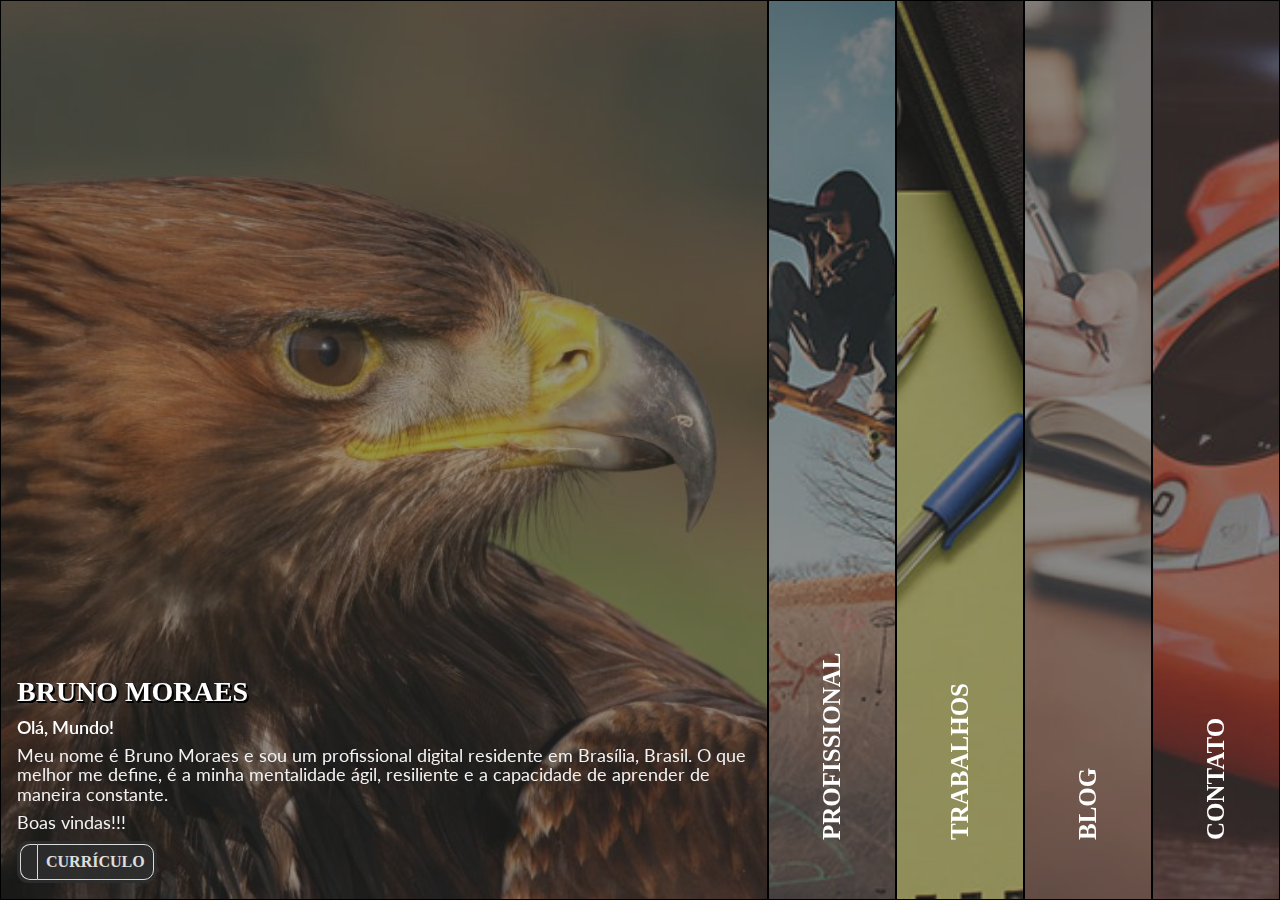
<file: public/index.html>
<!DOCTYPE html>

<html lang="pt-br">

<head>
  <meta charset="UTF-8">
  <meta name="viewport" content="width=device-width, initial-scale=1">
  
  <title>BRUNO MORAES - Portfólio</title>
  <link rel="shortcut icon" href="imagens/favicon.ico" type="image/x-icon" />
  <link rel="stylesheet" href="https://cdnjs.cloudflare.com/ajax/libs/font-awesome/6.1.1/css/all.min.css" integrity="sha512-KfkfwYDsLkIlwQp6LFnl8zNdLGxu9YAA1QvwINks4PhcElQSvqcyVLLD9aMhXd13uQjoXtEKNosOWaZqXgel0g==" crossorigin="anonymous" referrerpolicy="no-referrer" />
  <link rel="stylesheet" href="index.css">
</head>

<body>
  <!-- CARREGANDO ... -->
  <!-- Cria uma animação de carregamento na página web que é exibida enquanto o conteúdo da página é carregado -->
  <div id="precarregamento" class="precarregamento">
    <p><span id="loading-text">Carregando idéias&nbsp;</span><span id="dots"></span></p>

      <div id="carregando" class="carregando"></div>
  </div> 
  <main id="principal" class="principal">

    <!-- Não visualizável -->
    <div class="esconder">
    <input id="sobre" class="" type="radio" name="sec" value="">
    <input id="habilidades" class="" type="radio" name="sec" value="">
    <input id="trabalhos" class="" type="radio" name="sec" value="">
    <input id="Blog" class="" type="radio" name="sec" value="">
    <input id="contato" class="" type="radio" name="sec" value="">
    </div>
    <!-- Não visualizável -->
<!----------------------------------------------------------------------->
    <!-- SEÇÃO SOBRE -->
    <label class="lbl-sc sec-ativa" for="sobre">
      <section class="secao">
        <header class="cabecalho tit-ativo">
<h1 class="ttl-a">Bruno Moraes</h1>
<h2 class="ttl-b">Sobre</h2>
        </header>
        <div class="corpo apresentacao">
<h3>Olá, Mundo!</h3>
<p>Meu nome é Bruno Moraes e sou um profissional digital residente em Brasília, Brasil. O que melhor me define, é a minha mentalidade ágil, resiliente e a capacidade de aprender de maneira constante.</p>

<p>Boas vindas!!!</p>

        </div>
        <footer class="rodape botao">
<a href="download/curriculo bruno.pdf" download="Currículo Bruno Moraes">
       <i class="fa-solid fa-image-portrait"></i>
     <span>Currículo</span>
</a>
        </footer>
      </section>
    </label>
<!----------------------------------------------------------------------->
    <!-- SEÇÃO HABILIDADES -->
    <label class="lbl-sc" for="habilidades">
      <section class="secao">
        <header class="cabecalho">
<h2 class="ttl-a">Profissional Digital</h2>
<h2 class="ttl-b">Profissional</h2>
        </header>
        <div class="corpo heading">
<p>Eu Crio, Desenvolvo, Programo e Mantenho os Serviços relacionados à Tecnologia e Designer Digital.</p>
<h3 class="cd-headline clip is-full-width">
  <span>Eu sou</span>
  <span class="cd-words-wrapper">
    <b class="is-visible">Web Designer</b>
    <b>Ui/Ux Designer</b>
    <b>Desenvolvedor Full Stack</b>
    <b>Designer Digital</b>
    <b>Designer Criativo</b>
    <b>Programador</b>
    <b>Ilustrador</b>
    <b>Fotógrafo</b>
  </span>
</h3>
        </div>
        <footer class="rodape botao">
<a href="#">
  <i class="fa-solid fa-book-open"></i>
  
    <span>Visitar</span>
        </a>
        </footer>
      </section>
    </label>
<!----------------------------------------------------------------------->
    <!-- SEÇÃO TRABALHOS -->
    <label class="lbl-sc" for="trabalhos">
      <section class="secao">
        <header class="cabecalho">
<h2 class="ttl-a">Trabalhos</h2>
<h2 class="ttl-b">Trabalhos</h2>
        </header>
        <div class="corpo">
<p>Este espaço tem como foco principal, registrar a minha aprendizagem, ao mesmo tempo de ser uma fonte de inspiração para aqueles que tem paixão pela criatividade.</p>
        </div>
        <footer class="rodape botao">
<a href="#">
  <i class="fa-solid fa-rocket"></i>
  <span>Visitar</span>
        </a>
        </footer>
      </section>
    </label>
<!----------------------------------------------------------------------->
    <!-- SEÇÃO BLOG -->
    <label class="lbl-sc" for="Blog">
      <section class="secao">
        <header class="cabecalho">
<h2 class="ttl-a ttl-blog">Falando Sobre ...</h2>
<h2 class="ttl-b">Blog</h2>
        </header>
        <div class="corpo">
<p>Um Blog é uma ótima ferramenta de comunicação, nesse sentido, a fim de proporcionar uma maior interatividade, 
  com troca de informações e ideias, eu criei e mantenho o Blog <strong>Falando Sobre ...</strong>. Nele, entre outros, 
  eu falo sobre os temas Inovação, Criatividade, Contemporaneidade, História e Cultura.</p>

        </div>
        <footer class="rodape botao">
<a href="https://bm-blog.web.app/" target="_blank">
  
  <i class="fa-solid fa-newspaper"></i>
  <!--<i class="fa-solid fa-comment-dots"></i>
  <i class="fa-solid fa-feather-pointed"></i>-->
  <span>Visitar</span>
        </a>
        </footer>
      </section>
    </label>
<!----------------------------------------------------------------------->
    <!-- SEÇÃO CONTATO -->
    <label class="lbl-sc" for="contato">
      <section class="secao">
        <header class="cabecalho">
<h2 class="ttl-a">Contato</h2>
<h2 class="ttl-b">Contato</h2></header>
        <div class="corpo">
          <p>Se você tiver alguma dúvida ou apenas quiser dizer olá, sinta-se à vontade para entrar em contato comigo. Abaixo estão algumas das minhas páginas sociais:</p>
<form action="https://formsquash.io/f/i8pNRGfupfdICXwnIoRl" method="POST">
  <fieldset class="conjuntoDeCampos">
    <!--<legend class="legendaForm">Contate-me</legend>-->
    
    <div class="linhaForm">
      <div class="colunaForm-a">
        <label for="nomeContato" class="labelContato">
          Nome:
        </label>
      </div>
      <div class="colunaForm-b">
        <input 
        id="nomeContato" 
        type="text" 
        name="Nome"
        class="nomeContato">
      </div>
    </div>
    
    <div class="linhaForm">
      <div class="colunaForm-a">
        <label for="emailContato" class="labelContato">
          E-mail:
        </label>
      </div>
      <div class="colunaForm-b">
        <input 
        id="emailContato" 
        type="email" 
        name="E-mail"
        class="emailContato">
      </div>
    </div>
    
    <div class="linhaForm">
      <div class="colunaForm-a">
        <label for="assuntoContato" class="labelContato">
          Assunto:
        </label>
      </div>
      <div class="colunaForm-b">
        <select 
        id="assuntoContato" 
        name="Assunto"
        class="assuntoContato"
        >
<option value="Comentário" selected>
  Comentário
</option>
<option value="Parceria">Parceria</option>
<option value="Dúvida">Dúvida</option>
<option value="Sugestão">Sugestão</option>
<option value="Crítica">Crítica</option>
<option value="Outro">Outro</option>
        </select>
      </div>
    </div>
    
    <div class="linhaForm">
      <div class="colunaForm-a">
        <label for="mensagemContato" class="labelContato">
          Mensagem:
        </label>
      </div>
      <div class="colunaForm-b">
        <textarea 
        id="mensagemContato" 
        name="Mensagem"
        class="mensagemContato" 
        rows="2"
        ></textarea>
      </div>
    </div>
    <div class="linhaFor ultimaLinhaForm">
      <div class="colunaForm-c">
        <div>
          <!-- Não visualizável -->
 <!-- adicione esse campo para incluir proteções adicionais contra spam -->
 <input type="hidden" name="_gotcha">
          <!-- botao submiter-->
          <div class="esconder">
<input id="submeteForm" type="submit" value="Submit">
          </div>
          <!-- Não visualizável-->
<div class="botao">
<label for="submeteForm" class="a-sbmt">
<i class="fa-solid fa-envelope"></i>
<span>Enviar</span>
</label>
</div>
        </div>
      </div>
    </div>
   
  </fieldset>
</form>
        </div>
        <footer class="rodape midiaSocial">
<div class="caixaRodapeContato">
  <div class="caixaLinkSociais">   
  <a href="#" class="fa-brands fa-linkedin-in"></a>
  <a href="#" class="fa-brands fa-github"></a>
  <a href="#" class="fa-brands fa-tiktok"></a>
  <a href="#" class="fa-brands fa-youtube"></a>
  <a href="#" class="fa-brands fa-dribbble"></a>
  <a href="#" class="fa-brands fa-twitter"></a>
  <a href="#" class="fa-brands fa-behance"></a>
  <a href="#" class="fa-brands fa-pinterest-p"></a>
  </div>

  <div>
  <p>Copyrightb&copy 2019~2023 Bruno Moraes.</p>
  <p>Todos os direitos reservados.</p>
  </div>
</div>    
        </footer>
      </section>
    </label>
    <!---->
  </main>
      
      <!---------------------------->
      <!-- SCRIPTS JS             -->
      <!---------------------------->
      <script src="https://cdnjs.cloudflare.com/ajax/libs/jquery/3.6.0/jquery.js" integrity="sha512-n/4gHW3atM3QqRcbCn6ewmpxcLAHGaDjpEBu4xZd47N0W2oQ+6q7oc3PXstrJYXcbNU1OHdQ1T7pAP+gi5Yu8g==" crossorigin="anonymous" referrerpolicy="no-referrer"></script>

  
      <!-- ----- -->
      <script src="js/sanfona.js"></script>
      <script src="js/headline.js"></script>
      <script src="js/precarregamento.js"></script>

      <!-- ----- -->

      <script>
        
      </script>
      
</body>

</html>
</file>
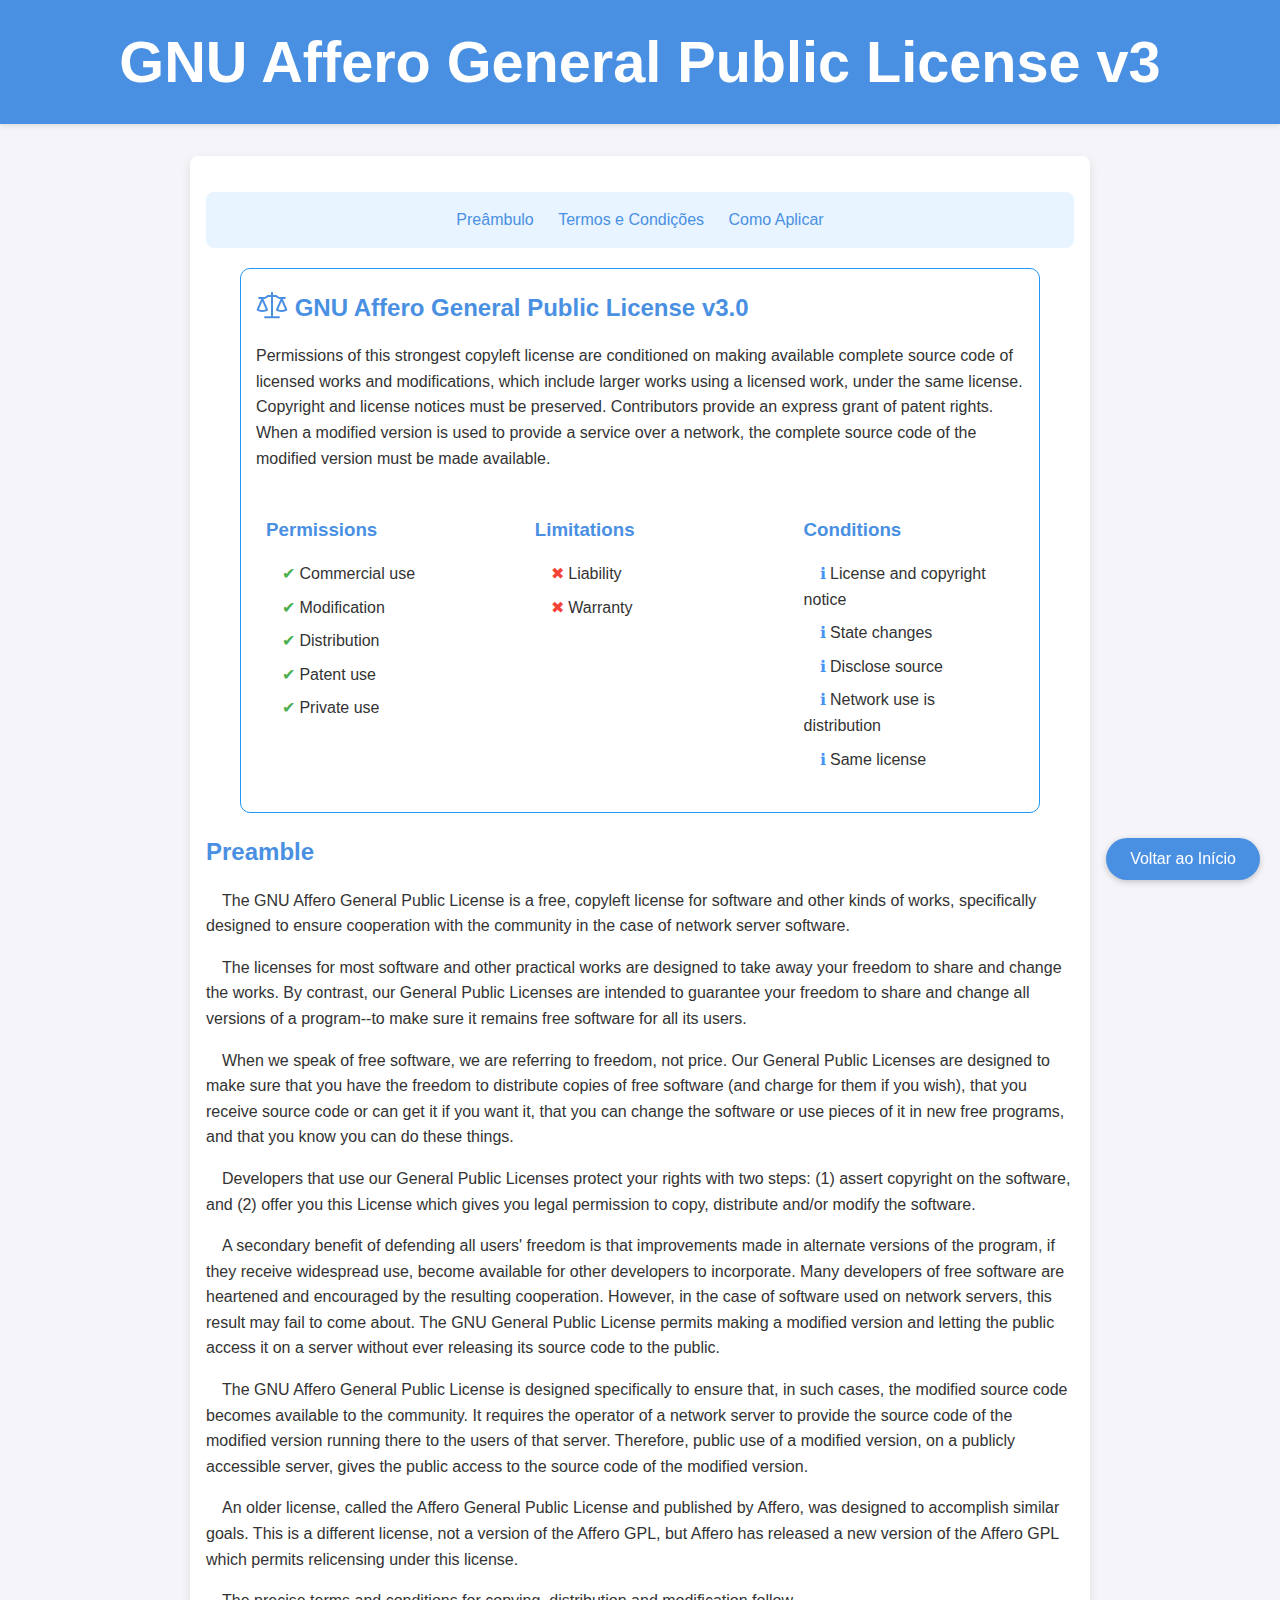
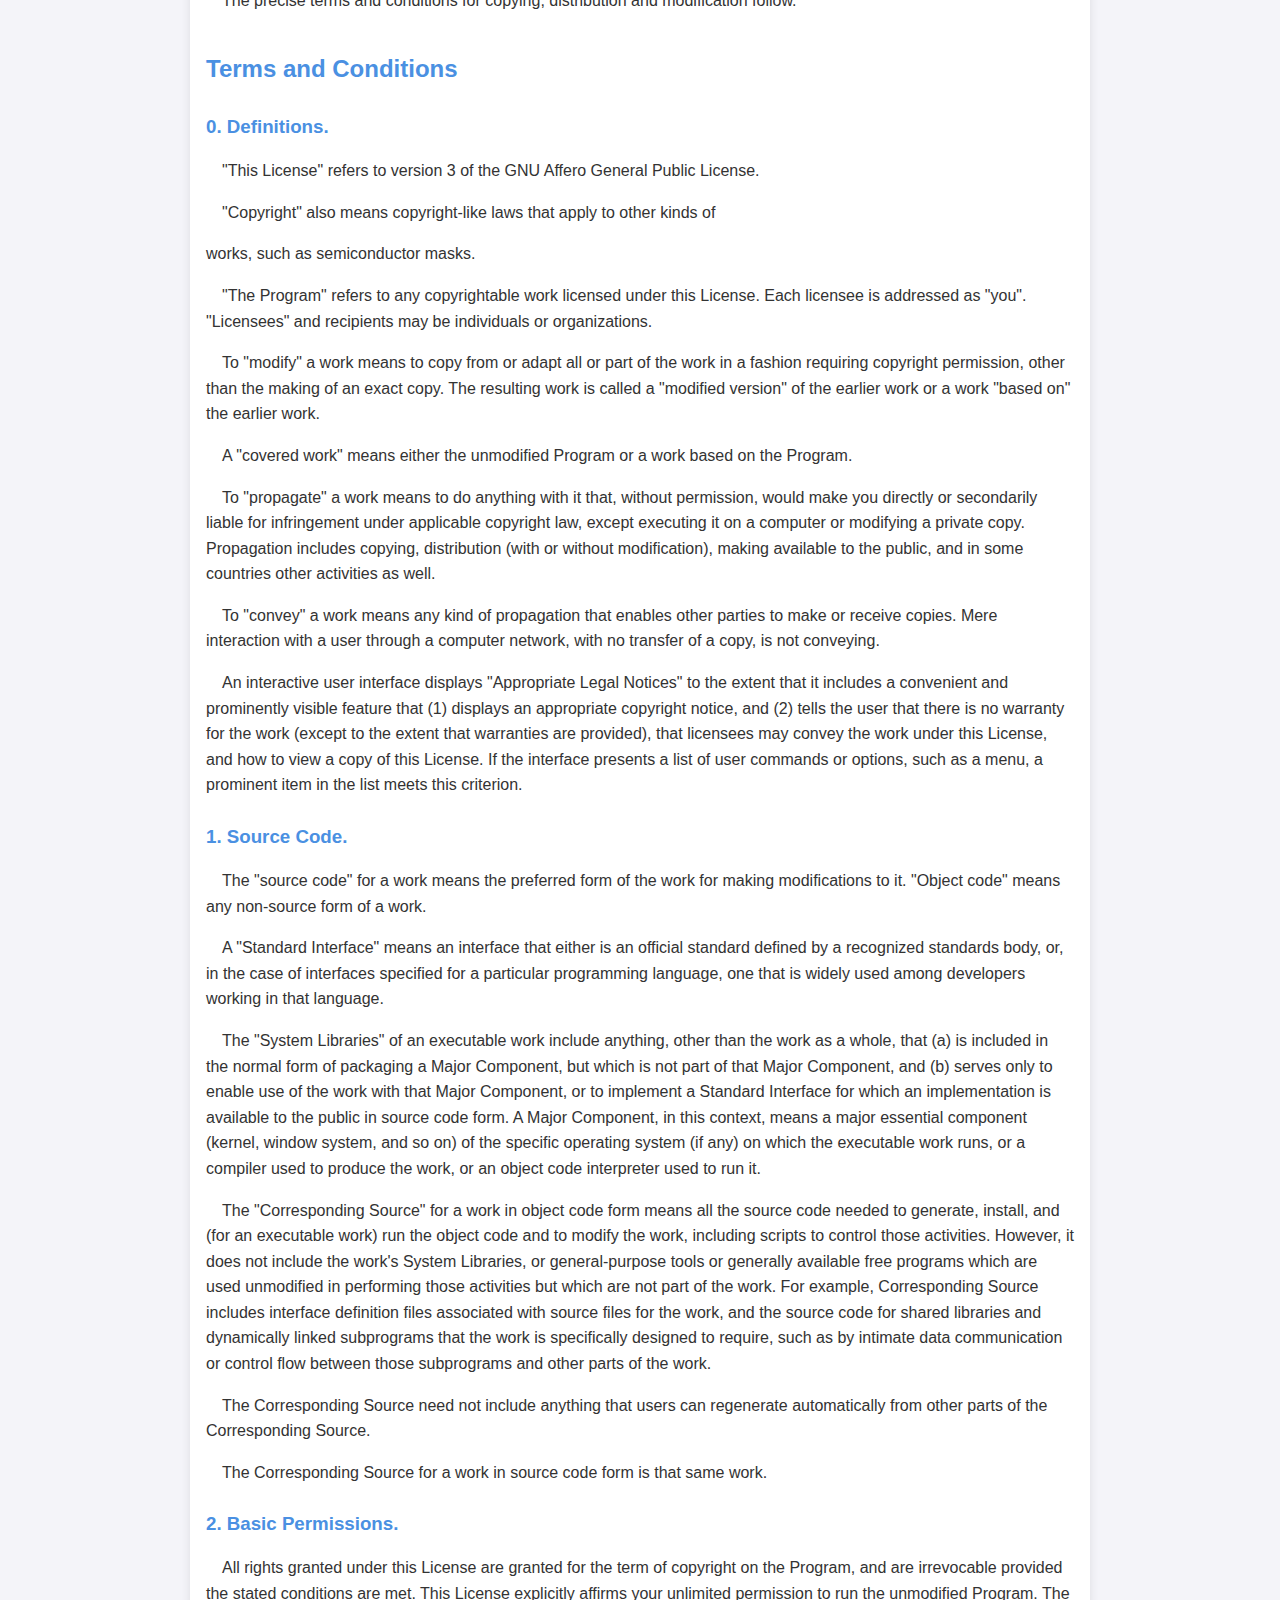
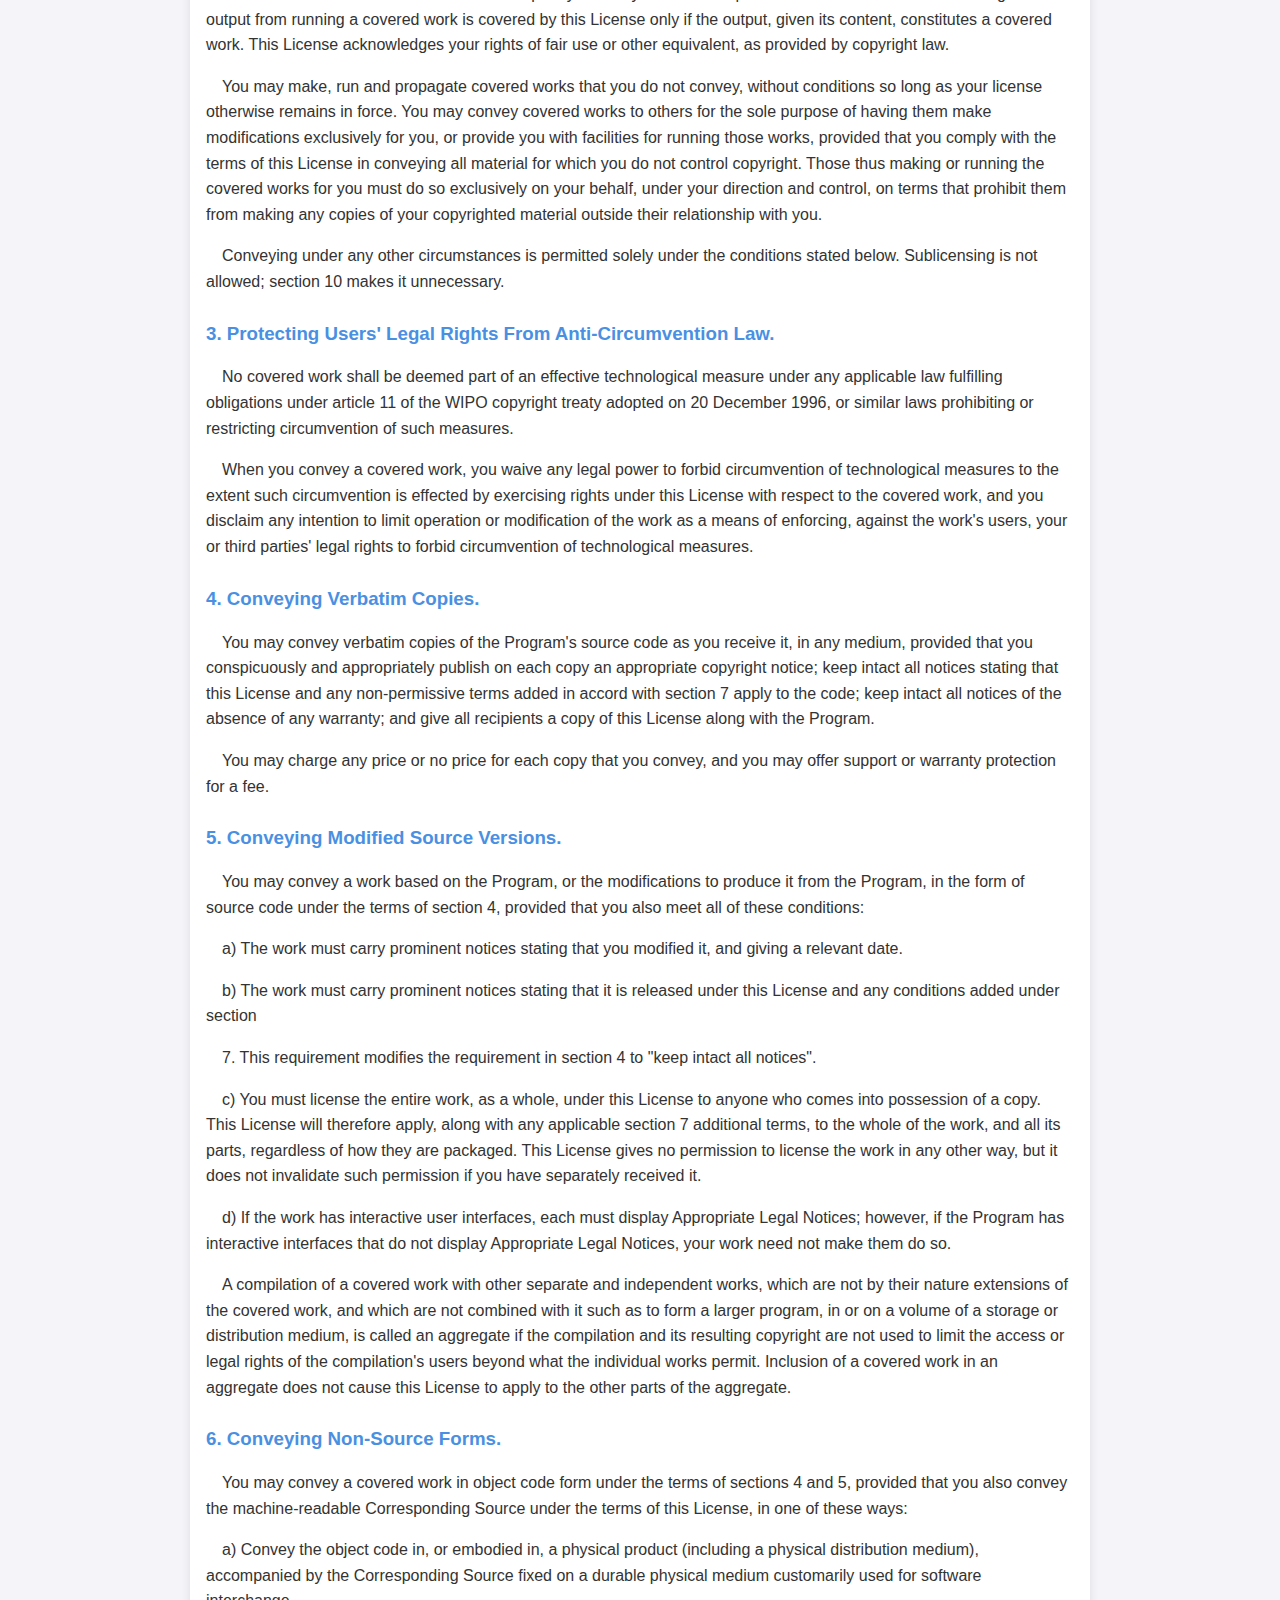
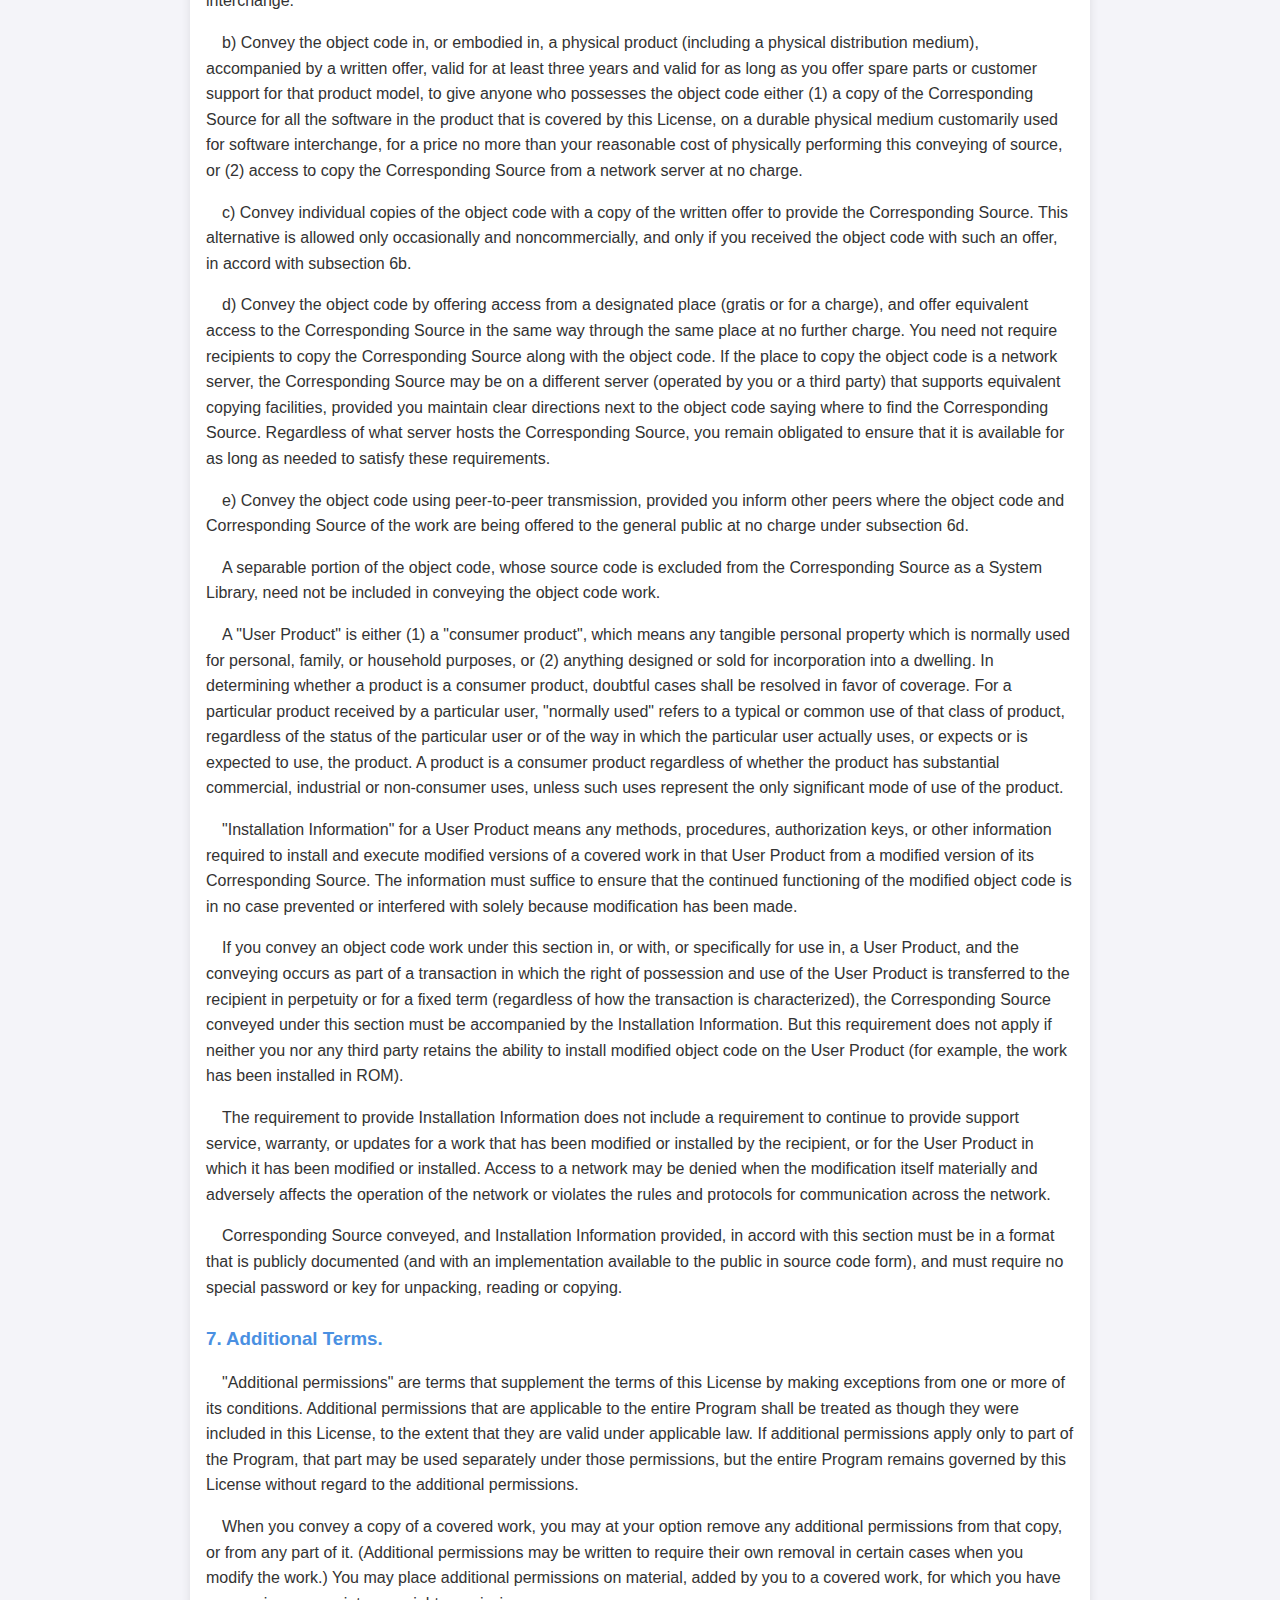
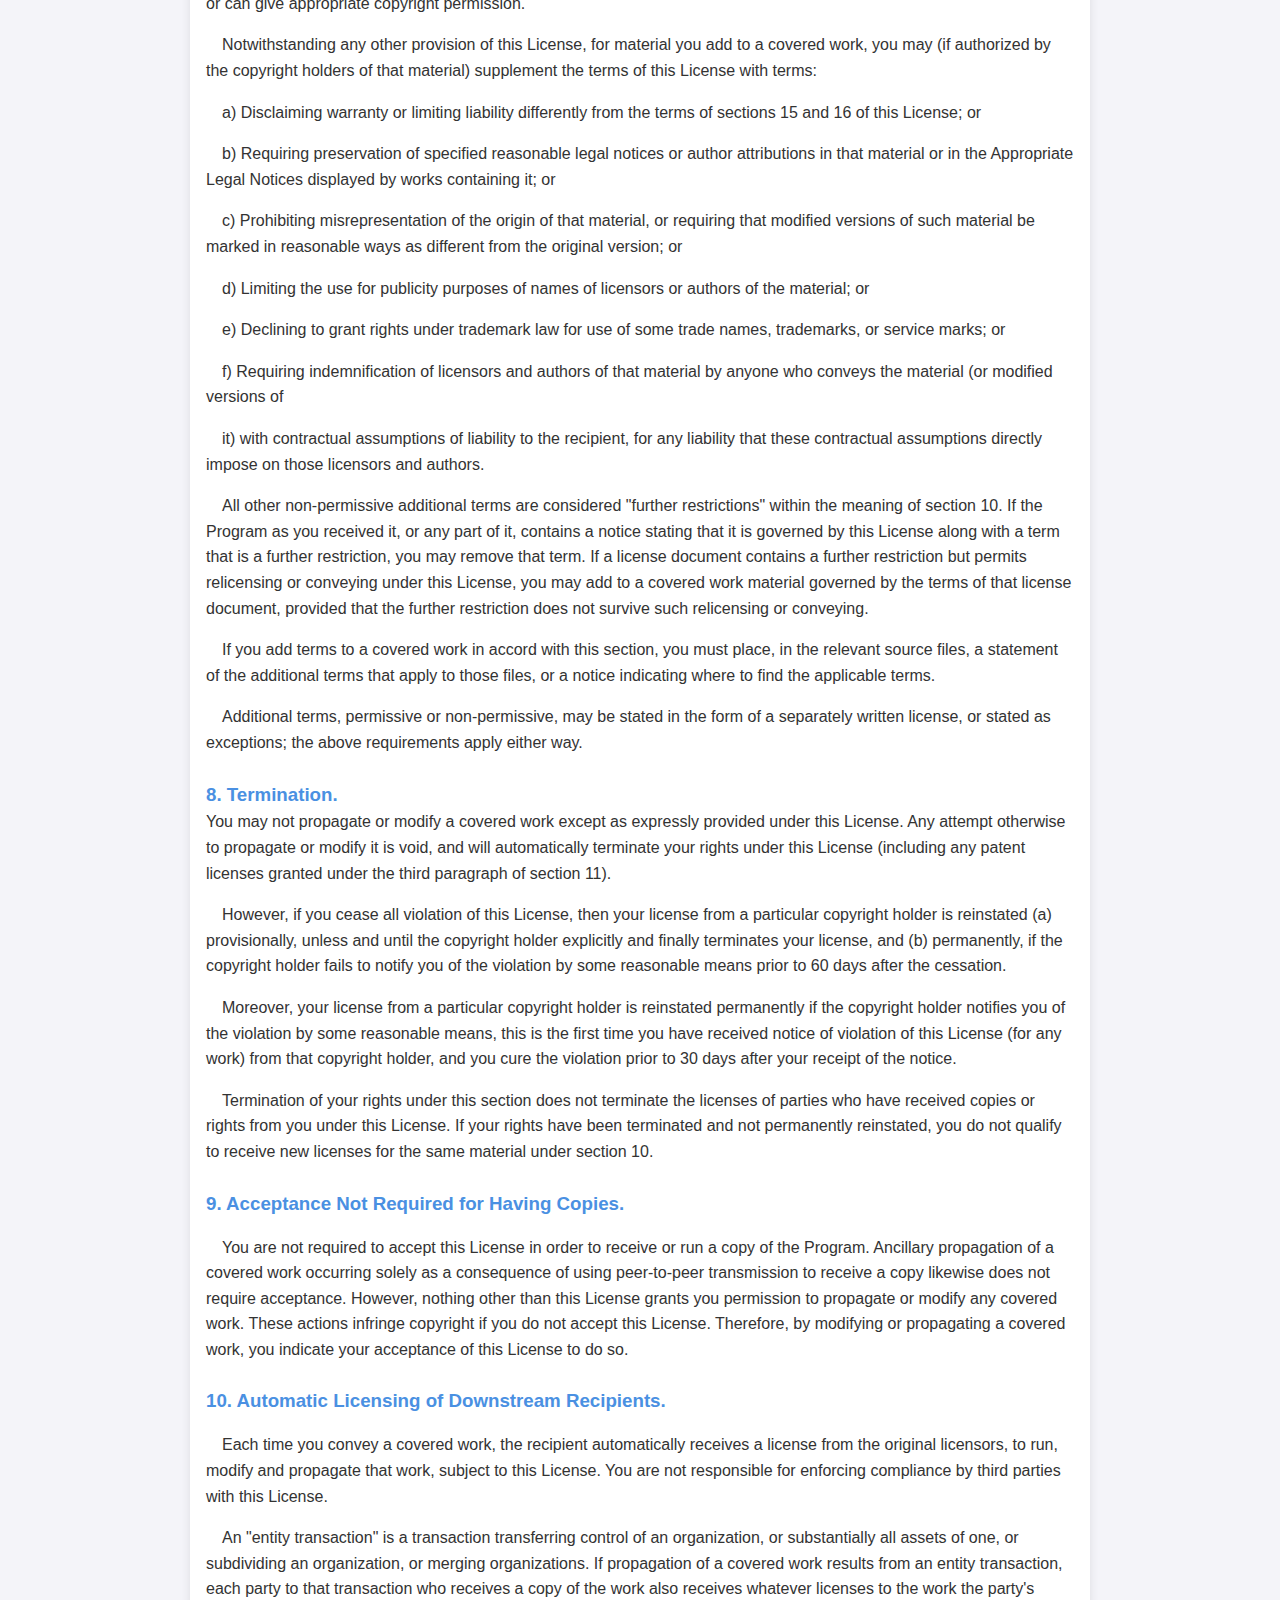
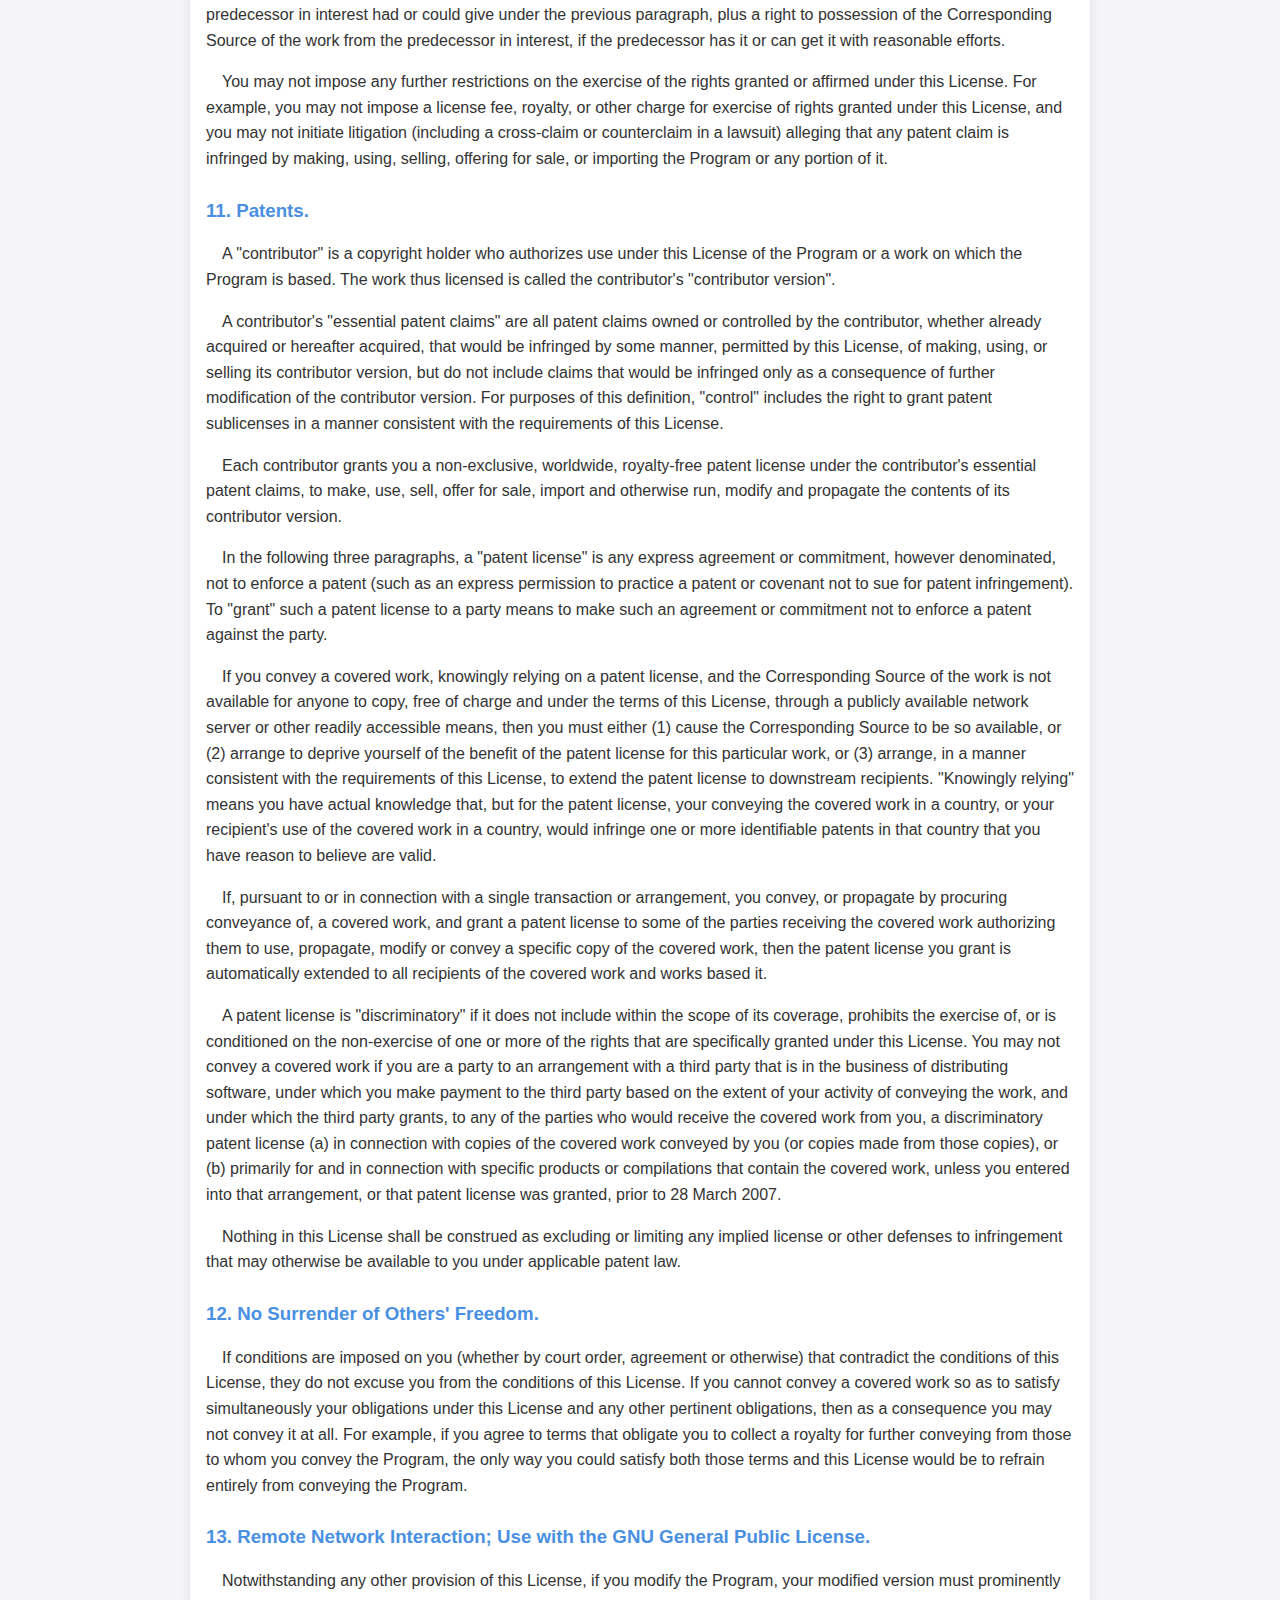
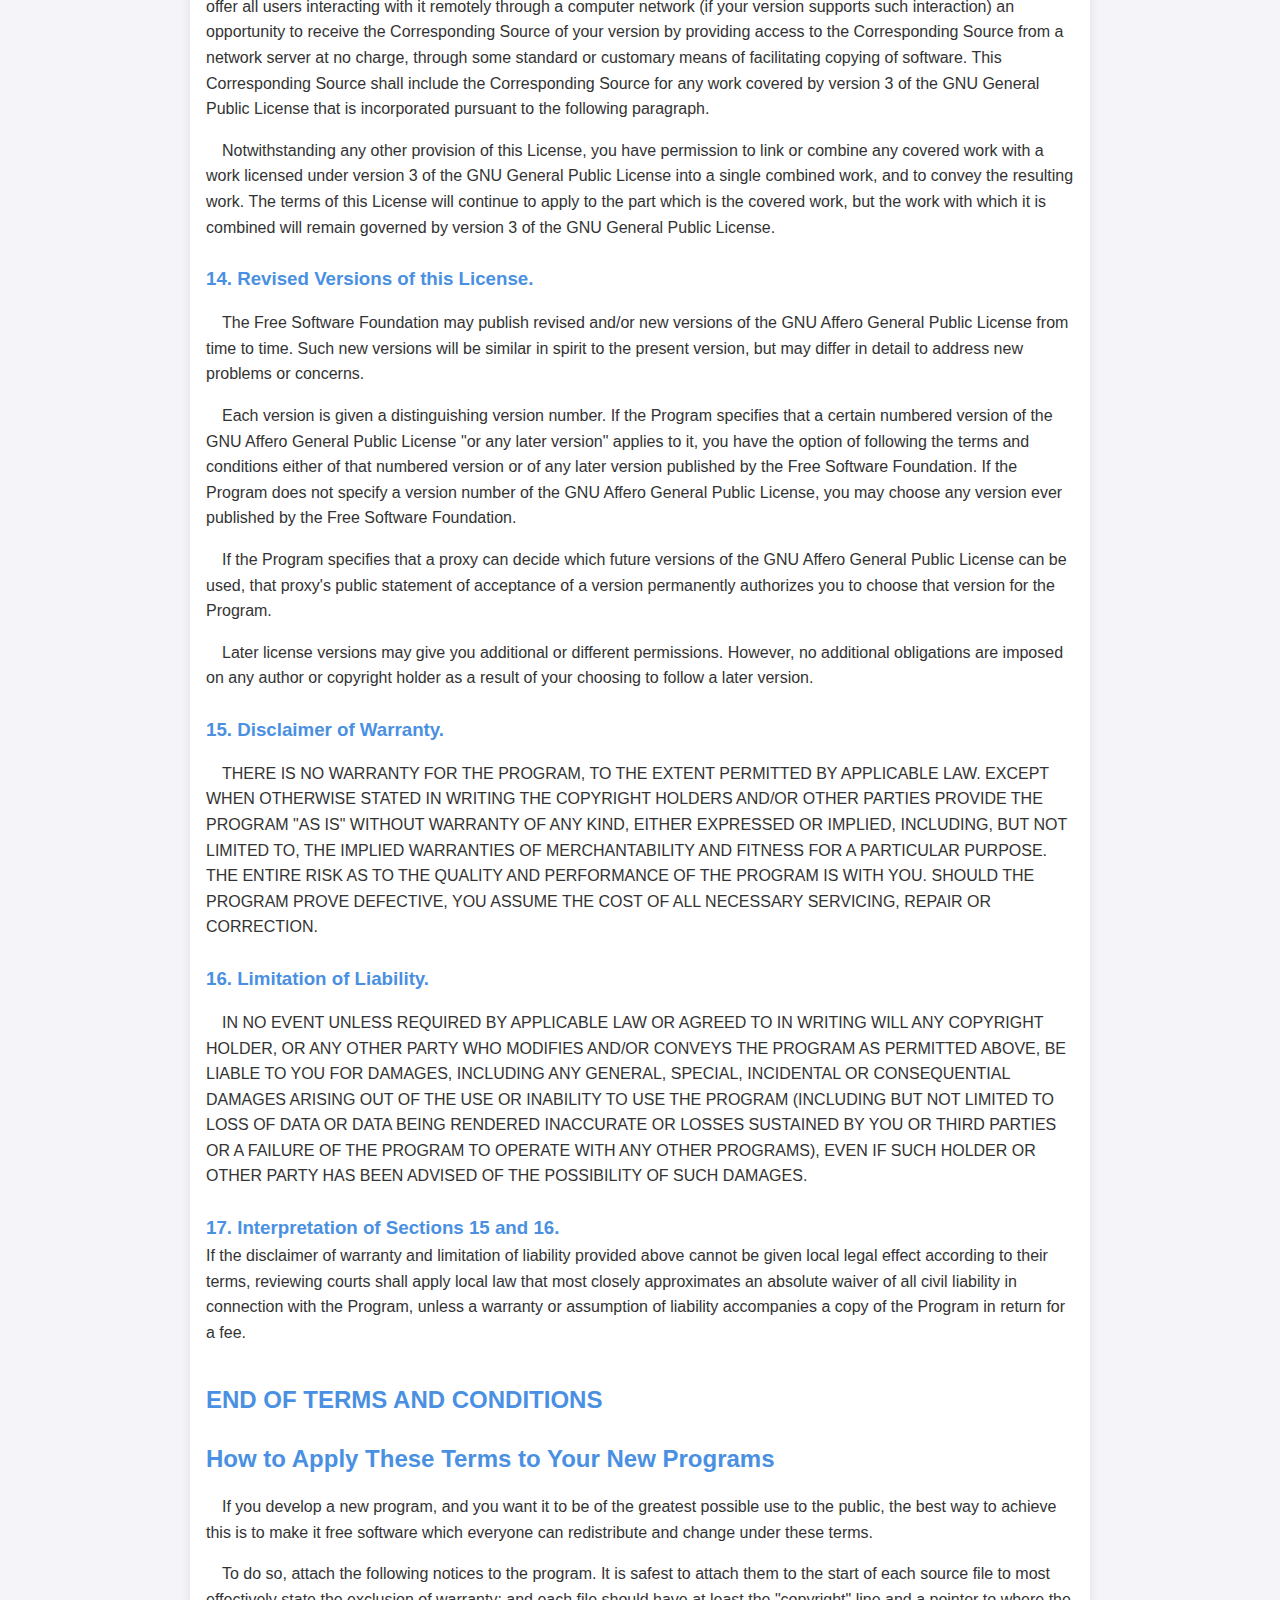
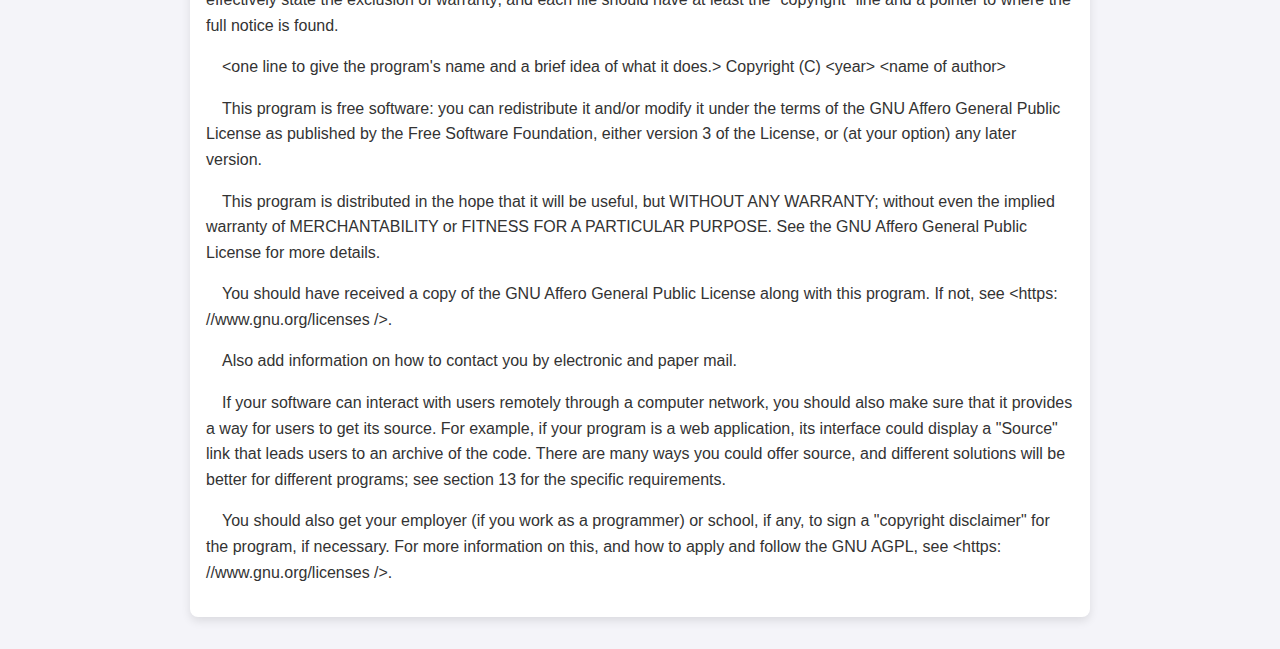
<file: public/licenca-agplv3.html>
<!DOCTYPE html>
<html lang="pt-BR">

<head>
    <meta charset="UTF-8">
    <meta name="viewport" content="width=device-width, initial-scale=1.0">
    <title>GNU AGPL v3 License</title>
    <style>
        * {
            box-sizing: border-box;
            margin: 0;
            padding: 0;
        }

        body {
            font-family: "Segoe UI", Tahoma, Geneva, Verdana, sans-serif;
            line-height: 1.6;
            background-color: #f4f4f9;
            color: #333;
        }

        header {
            background-color: #4a90e2;
            color: white;
            padding: 1rem;
            text-align: center;
            font-size: 1.5rem;
            position: sticky;
            top: 0;
            z-index: 100;
            box-shadow: 0 2px 5px rgba(0,0,0,0.1);
        }

        main {
            max-width: 900px;
            margin: 2rem auto;
            padding: 1rem;
            background-color: white;
            border-radius: 8px;
            box-shadow: 0 4px 10px rgba(0, 0, 0, 0.1);
        }

        h2 {
            color: #4a90e2;
            margin-top: 2rem;
            font-weight: 700;
            padding-top: 70px; /* Espaço para não ficar atrás do header fixo */
            margin-top: -50px; /* Compensa o padding */
        }

        h3 {
            color: #4a90e2;
            font-weight: 700;
            text-indent: 0;
            margin-top: 1.5rem;
        }

        p {
            text-indent: 16px;
            margin: 1rem 0;
        }

        ul {
            padding-left: 1.5rem;
            margin: 1rem 0;
        }

        li {
            margin-bottom: 0.5rem;
        }

        #topButton {
            position: fixed;
            bottom: 20px;
            right: 20px;
            background-color: #4a90e2;
            color: white;
            border: none;
            border-radius: 50px;
            padding: 0.75rem 1.5rem;
            cursor: pointer;
            font-size: 1rem;
            box-shadow: 0 2px 6px rgba(0, 0, 0, 0.2);
            transition: background-color 0.3s ease, transform 0.2s;
            z-index: 99;
        }

        #topButton:hover {
            background-color: #357abd;
            transform: scale(1.05);
        }

        /* ******************************************* */
        .container {
            padding: 0 15px;
            border-radius: 10px;
            max-width: 800px;
            margin: auto;
            border: 1px solid #2196f3;
        }

        .columns {
            display: flex;
            flex-wrap: wrap;
            justify-content: space-between;
            margin-top: 20px;
        }

        .column {
            border-radius: 8px;
            width: 100%;
            text-indent: 16px;
            margin-bottom: 1.5rem;
            padding: 0 10px;
        }

        .column ul {
            list-style: none;
            padding: 0;
        }

        .check {
            color: #4caf50;
        }

        .cross {
            color: #f44336;
        }

        .info {
            color: rgb(68, 147, 248);
        }
        
        /* Índice de navegação simples */
        .quick-nav {
            background-color: #e8f4ff;
            border-radius: 8px;
            padding: 15px;
            margin: 20px 0;
            text-align: center;
        }
        
        .quick-nav a {
            color: #4a90e2;
            text-decoration: none;
            margin: 0 10px;
            white-space: nowrap;
        }
        
        .quick-nav a:hover {
            text-decoration: underline;
        }
        
        /* Media Queries para Responsividade */
        @media screen and (min-width: 768px) {
            .column {
                width: 30%;
            }
            
            header {
                font-size: 1.8rem;
            }
        }

        @media screen and (max-width: 767px) {
            header {
                padding: 1rem 0.5rem;
                font-size: 1.3rem;
            }
            
            main {
                margin: 1rem;
                padding: 0.8rem;
            }
            
            h2 {
                font-size: 1.4rem;
                padding-top: 60px;
                margin-top: -40px;
            }
            
            .container {
                padding: 0 10px;
            }
            
            #topButton {
                padding: 0.6rem 1.2rem;
                font-size: 0.9rem;
                bottom: 15px;
                right: 15px;
            }
            
            .quick-nav {
                display: flex;
                flex-direction: column;
            }
            
            .quick-nav a {
                margin: 5px 0;
            }
        }

        @media screen and (max-width: 480px) {
            body {
                font-size: 14px;
            }
            
            header {
                font-size: 1.2rem;
                padding: 0.8rem 0.5rem;
            }
            
            h2 {
                font-size: 1.3rem;
                padding-top: 50px;
                margin-top: -30px;
            }
            
            h3 {
                font-size: 1.1rem;
            }
            
            .container {
                padding: 0 5px;
            }
            
            #topButton {
                padding: 0.5rem 1rem;
                font-size: 0.8rem;
            }
        }
    </style>
</head>

<body>
    <header>
        <h1>GNU Affero General Public License v3</h1>
    </header>
    <main>
        <div class="quick-nav">
            <a href="#preamble">Preâmbulo</a>
            <a href="#terms">Termos e Condições</a>
            <a href="#howtoapply">Como Aplicar</a>
        </div>
        
        <div class="container">
            <h2><svg aria-hidden="true" focusable="false" class="octicon octicon-law Octicon-sc-9kayk9-0"
                    viewBox="0 0 24 24" width="32" height="32" fill="currentColor" display="inline-block"
                    overflow="visible" style="vertical-align: text-bottom;">
                    <path
                        d="M12.75 2.75V4.5h1.975c.351 0 .694.106.984.303l1.697 1.154c.041.028.09.043.14.043h4.102a.75.75 0 0 1 0 1.5H20.07l3.366 7.68a.749.749 0 0 1-.23.896c-.1.074-.203.143-.31.206a6.296 6.296 0 0 1-.79.399 7.349 7.349 0 0 1-2.856.569 7.343 7.343 0 0 1-2.855-.568 6.205 6.205 0 0 1-.79-.4 3.205 3.205 0 0 1-.307-.202l-.005-.004a.749.749 0 0 1-.23-.896l3.368-7.68h-.886c-.351 0-.694-.106-.984-.303l-1.697-1.154a.246.246 0 0 0-.14-.043H12.75v14.5h4.487a.75.75 0 0 1 0 1.5H6.763a.75.75 0 0 1 0-1.5h4.487V6H9.275a.249.249 0 0 0-.14.043L7.439 7.197c-.29.197-.633.303-.984.303h-.886l3.368 7.68a.75.75 0 0 1-.209.878c-.08.065-.16.126-.31.223a6.077 6.077 0 0 1-.792.433 6.924 6.924 0 0 1-2.876.62 6.913 6.913 0 0 1-2.876-.62 6.077 6.077 0 0 1-.792-.433 3.483 3.483 0 0 1-.309-.221.762.762 0 0 1-.21-.88L3.93 7.5H2.353a.75.75 0 0 1 0-1.5h4.102c.05 0 .099-.015.141-.043l1.695-1.154c.29-.198.634-.303.985-.303h1.974V2.75a.75.75 0 0 1 1.5 0ZM2.193 15.198a5.414 5.414 0 0 0 2.557.635 5.414 5.414 0 0 0 2.557-.635L4.75 9.368Zm14.51-.024c.082.04.174.083.275.126.53.223 1.305.45 2.272.45a5.847 5.847 0 0 0 2.547-.576L19.25 9.367Z">
                    </path>
                </svg> GNU Affero General Public License v3.0</h2>
            <p style="text-indent: 0;">Permissions of this strongest copyleft license are conditioned on making
                available complete source code of licensed works and modifications, which include larger works using a
                licensed work, under the same license. Copyright and license notices must be preserved. Contributors
                provide an express grant of patent rights. When a modified version is used to provide a service over a
                network, the complete source code of the modified version must be made available.</p>

            <div class="columns">
                <div class="column">
                    <h3>Permissions</h3>
                    <ul>
                        <li><span class="check">✔</span> Commercial use</li>
                        <li><span class="check">✔</span> Modification</li>
                        <li><span class="check">✔</span> Distribution</li>
                        <li><span class="check">✔</span> Patent use</li>
                        <li><span class="check">✔</span> Private use</li>
                    </ul>
                </div>
                <div class="column">
                    <h3>Limitations</h3>
                    <ul>
                        <li><span class="cross">✖</span> Liability</li>
                        <li><span class="cross">✖</span> Warranty</li>
                    </ul>
                </div>
                <div class="column">
                    <h3>Conditions</h3>
                    <ul>
                        <li><span class="info">ℹ</span> License and copyright notice</li>
                        <li><span class="info">ℹ</span> State changes</li>
                        <li><span class="info">ℹ</span> Disclose source</li>
                        <li><span class="info">ℹ</span> Network use is distribution</li>
                        <li><span class="info">ℹ</span> Same license</li>
                    </ul>
                </div>
            </div>
        </div>
        
        <h2 id="preamble">Preamble</h2>
        <p> The GNU Affero General Public License is a free, copyleft license for
            software and other kinds of works, specifically designed to ensure
            cooperation with the community in the case of network server software.</p>
        <p>The licenses for most software and other practical works are designed
            to take away your freedom to share and change the works. By contrast,
            our General Public Licenses are intended to guarantee your freedom to
            share and change all versions of a program--to make sure it remains free
            software for all its users.</p>
        <p>When we speak of free software, we are referring to freedom, not
            price. Our General Public Licenses are designed to make sure that you
            have the freedom to distribute copies of free software (and charge for
            them if you wish), that you receive source code or can get it if you
            want it, that you can change the software or use pieces of it in new
            free programs, and that you know you can do these things.</p>
        <p>Developers that use our General Public Licenses protect your rights
            with two steps: (1) assert copyright on the software, and (2) offer
            you this License which gives you legal permission to copy, distribute
            and/or modify the software.</p>
        <p>A secondary benefit of defending all users' freedom is that
            improvements made in alternate versions of the program, if they
            receive widespread use, become available for other developers to
            incorporate. Many developers of free software are heartened and
            encouraged by the resulting cooperation. However, in the case of
            software used on network servers, this result may fail to come about.
            The GNU General Public License permits making a modified version and
            letting the public access it on a server without ever releasing its
            source code to the public.</p>
        <p> The GNU Affero General Public License is designed specifically to
            ensure that, in such cases, the modified source code becomes available
            to the community. It requires the operator of a network server to
            provide the source code of the modified version running there to the
            users of that server. Therefore, public use of a modified version, on
            a publicly accessible server, gives the public access to the source
            code of the modified version.</p>
        <p>An older license, called the Affero General Public License and
            published by Affero, was designed to accomplish similar goals. This is
            a different license, not a version of the Affero GPL, but Affero has
            released a new version of the Affero GPL which permits relicensing under
            this license.</p>
        <p>The precise terms and conditions for copying, distribution and
            modification follow.</p>

        <h2 id="terms">Terms and Conditions</h2>
        <h3>0. Definitions.</h3>

        <p>"This License" refers to version 3 of the GNU Affero General Public License.</p>

        <p>"Copyright" also means copyright-like laws that apply to other kinds of</p>
        works, such as semiconductor masks.
        <p>
            "The Program" refers to any copyrightable work licensed under this
            License. Each licensee is addressed as "you". "Licensees" and
            recipients may be individuals or organizations.</p>

        <p>To "modify" a work means to copy from or adapt all or part of the work
            in a fashion requiring copyright permission, other than the making of an
            exact copy. The resulting work is called a "modified version" of the
            earlier work or a work "based on" the earlier work.</p>

        <p>A "covered work" means either the unmodified Program or a work based
            on the Program.</p>

        <p>To "propagate" a work means to do anything with it that, without
            permission, would make you directly or secondarily liable for
            infringement under applicable copyright law, except executing it on a
            computer or modifying a private copy. Propagation includes copying,
            distribution (with or without modification), making available to the
            public, and in some countries other activities as well.</p>

        <p>To "convey" a work means any kind of propagation that enables other
            parties to make or receive copies. Mere interaction with a user through
            a computer network, with no transfer of a copy, is not conveying.</p>

        <p>An interactive user interface displays "Appropriate Legal Notices"
            to the extent that it includes a convenient and prominently visible
            feature that (1) displays an appropriate copyright notice, and (2)
            tells the user that there is no warranty for the work (except to the
            extent that warranties are provided), that licensees may convey the
            work under this License, and how to view a copy of this License. If
            the interface presents a list of user commands or options, such as a
            menu, a prominent item in the list meets this criterion.</p>

        <h3>1. Source Code.</h3>

        <p>The "source code" for a work means the preferred form of the work
            for making modifications to it. "Object code" means any non-source
            form of a work.</p>

        <p>A "Standard Interface" means an interface that either is an official
            standard defined by a recognized standards body, or, in the case of
            interfaces specified for a particular programming language, one that
            is widely used among developers working in that language.</p>

        <p>The "System Libraries" of an executable work include anything, other
            than the work as a whole, that (a) is included in the normal form of
            packaging a Major Component, but which is not part of that Major
            Component, and (b) serves only to enable use of the work with that
            Major Component, or to implement a Standard Interface for which an
            implementation is available to the public in source code form. A
            Major Component, in this context, means a major essential component
            (kernel, window system, and so on) of the specific operating system
            (if any) on which the executable work runs, or a compiler used to
            produce the work, or an object code interpreter used to run it.</p>

        <p>The "Corresponding Source" for a work in object code form means all
            the source code needed to generate, install, and (for an executable
            work) run the object code and to modify the work, including scripts to
            control those activities. However, it does not include the work's
            System Libraries, or general-purpose tools or generally available free
            programs which are used unmodified in performing those activities but
            which are not part of the work. For example, Corresponding Source
            includes interface definition files associated with source files for
            the work, and the source code for shared libraries and dynamically
            linked subprograms that the work is specifically designed to require,
            such as by intimate data communication or control flow between those
            subprograms and other parts of the work.</p>

        <p>The Corresponding Source need not include anything that users
            can regenerate automatically from other parts of the Corresponding
            Source.</p>

        <p>The Corresponding Source for a work in source code form is that
            same work.</p>

        <h3>2. Basic Permissions.</h3>

        <p>All rights granted under this License are granted for the term of
            copyright on the Program, and are irrevocable provided the stated
            conditions are met. This License explicitly affirms your unlimited
            permission to run the unmodified Program. The output from running a
            covered work is covered by this License only if the output, given its
            content, constitutes a covered work. This License acknowledges your
            rights of fair use or other equivalent, as provided by copyright law.</p>

        <p>You may make, run and propagate covered works that you do not
            convey, without conditions so long as your license otherwise remains
            in force. You may convey covered works to others for the sole purpose
            of having them make modifications exclusively for you, or provide you
            with facilities for running those works, provided that you comply with
            the terms of this License in conveying all material for which you do
            not control copyright. Those thus making or running the covered works
            for you must do so exclusively on your behalf, under your direction
            and control, on terms that prohibit them from making any copies of
            your copyrighted material outside their relationship with you.</p>

        <p>Conveying under any other circumstances is permitted solely under
            the conditions stated below. Sublicensing is not allowed; section 10
            makes it unnecessary.</p>

        <h3>3. Protecting Users' Legal Rights From Anti-Circumvention Law.</h3>

        <p>No covered work shall be deemed part of an effective technological
            measure under any applicable law fulfilling obligations under article
            11 of the WIPO copyright treaty adopted on 20 December 1996, or
            similar laws prohibiting or restricting circumvention of such
            measures.</p>

        <p>When you convey a covered work, you waive any legal power to forbid
            circumvention of technological measures to the extent such circumvention
            is effected by exercising rights under this License with respect to
            the covered work, and you disclaim any intention to limit operation or
            modification of the work as a means of enforcing, against the work's
            users, your or third parties' legal rights to forbid circumvention of
            technological measures.</p>

        <h3>4. Conveying Verbatim Copies.</h3>

        <p>You may convey verbatim copies of the Program's source code as you
            receive it, in any medium, provided that you conspicuously and
            appropriately publish on each copy an appropriate copyright notice;
            keep intact all notices stating that this License and any
            non-permissive terms added in accord with section 7 apply to the code;
            keep intact all notices of the absence of any warranty; and give all
            recipients a copy of this License along with the Program.</p>

        <p>You may charge any price or no price for each copy that you convey,
            and you may offer support or warranty protection for a fee.</p>

        <h3>5. Conveying Modified Source Versions.</h3>

        <p>You may convey a work based on the Program, or the modifications to
            produce it from the Program, in the form of source code under the
            terms of section 4, provided that you also meet all of these conditions:</p>

        <p>a) The work must carry prominent notices stating that you modified
            it, and giving a relevant date.</p>

        <p>b) The work must carry prominent notices stating that it is
            released under this License and any conditions added under section
        <p>7. This requirement modifies the requirement in section 4 to
            "keep intact all notices".</p>

        <p>c) You must license the entire work, as a whole, under this
            License to anyone who comes into possession of a copy. This
            License will therefore apply, along with any applicable section 7
            additional terms, to the whole of the work, and all its parts,
            regardless of how they are packaged. This License gives no
            permission to license the work in any other way, but it does not
            invalidate such permission if you have separately received it.</p>

        <p>d) If the work has interactive user interfaces, each must display
            Appropriate Legal Notices; however, if the Program has interactive
            interfaces that do not display Appropriate Legal Notices, your
            work need not make them do so.</p>

        <p>A compilation of a covered work with other separate and independent
            works, which are not by their nature extensions of the covered work,
            and which are not combined with it such as to form a larger program,
            in or on a volume of a storage or distribution medium, is called an
            aggregate if the compilation and its resulting copyright are not
            used to limit the access or legal rights of the compilation's users
            beyond what the individual works permit. Inclusion of a covered work
            in an aggregate does not cause this License to apply to the other
            parts of the aggregate.</p>

        <h3>6. Conveying Non-Source Forms.</h3>

        <p>You may convey a covered work in object code form under the terms
            of sections 4 and 5, provided that you also convey the
            machine-readable Corresponding Source under the terms of this License,
            in one of these ways:</p>

        <p>a) Convey the object code in, or embodied in, a physical product
            (including a physical distribution medium), accompanied by the
            Corresponding Source fixed on a durable physical medium
            customarily used for software interchange.</p>

        <p>b) Convey the object code in, or embodied in, a physical product
            (including a physical distribution medium), accompanied by a
            written offer, valid for at least three years and valid for as
            long as you offer spare parts or customer support for that product
            model, to give anyone who possesses the object code either (1) a
            copy of the Corresponding Source for all the software in the
            product that is covered by this License, on a durable physical
            medium customarily used for software interchange, for a price no
            more than your reasonable cost of physically performing this
            conveying of source, or (2) access to copy the
            Corresponding Source from a network server at no charge.</p>

        <p>c) Convey individual copies of the object code with a copy of the
            written offer to provide the Corresponding Source. This
            alternative is allowed only occasionally and noncommercially, and
            only if you received the object code with such an offer, in accord
            with subsection 6b.</p>

        <p>d) Convey the object code by offering access from a designated
            place (gratis or for a charge), and offer equivalent access to the
            Corresponding Source in the same way through the same place at no
            further charge. You need not require recipients to copy the
            Corresponding Source along with the object code. If the place to
            copy the object code is a network server, the Corresponding Source
            may be on a different server (operated by you or a third party)
            that supports equivalent copying facilities, provided you maintain
            clear directions next to the object code saying where to find the
            Corresponding Source. Regardless of what server hosts the
            Corresponding Source, you remain obligated to ensure that it is
            available for as long as needed to satisfy these requirements.</p>

        <p>e) Convey the object code using peer-to-peer transmission, provided
            you inform other peers where the object code and Corresponding
            Source of the work are being offered to the general public at no
            charge under subsection 6d.</p>

        <p>A separable portion of the object code, whose source code is excluded
            from the Corresponding Source as a System Library, need not be
            included in conveying the object code work.</p>

        <p>A "User Product" is either (1) a "consumer product", which means any
            tangible personal property which is normally used for personal, family,
            or household purposes, or (2) anything designed or sold for incorporation
            into a dwelling. In determining whether a product is a consumer product,
            doubtful cases shall be resolved in favor of coverage. For a particular
            product received by a particular user, "normally used" refers to a
            typical or common use of that class of product, regardless of the status
            of the particular user or of the way in which the particular user
            actually uses, or expects or is expected to use, the product. A product
            is a consumer product regardless of whether the product has substantial
            commercial, industrial or non-consumer uses, unless such uses represent
            the only significant mode of use of the product.</p>

        <p>"Installation Information" for a User Product means any methods,
            procedures, authorization keys, or other information required to install
            and execute modified versions of a covered work in that User Product from
            a modified version of its Corresponding Source. The information must
            suffice to ensure that the continued functioning of the modified object
            code is in no case prevented or interfered with solely because
            modification has been made.</p>

        <p>If you convey an object code work under this section in, or with, or
            specifically for use in, a User Product, and the conveying occurs as
            part of a transaction in which the right of possession and use of the
            User Product is transferred to the recipient in perpetuity or for a
            fixed term (regardless of how the transaction is characterized), the
            Corresponding Source conveyed under this section must be accompanied
            by the Installation Information. But this requirement does not apply
            if neither you nor any third party retains the ability to install
            modified object code on the User Product (for example, the work has
            been installed in ROM).</p>

        <p>The requirement to provide Installation Information does not include a
            requirement to continue to provide support service, warranty, or updates
            for a work that has been modified or installed by the recipient, or for
            the User Product in which it has been modified or installed. Access to a
            network may be denied when the modification itself materially and
            adversely affects the operation of the network or violates the rules and
            protocols for communication across the network.</p>

        <p>Corresponding Source conveyed, and Installation Information provided,
            in accord with this section must be in a format that is publicly
            documented (and with an implementation available to the public in
            source code form), and must require no special password or key for
            unpacking, reading or copying.</p>

        <h3>7. Additional Terms.</h3>

        <p>"Additional permissions" are terms that supplement the terms of this
            License by making exceptions from one or more of its conditions.
            Additional permissions that are applicable to the entire Program shall
            be treated as though they were included in this License, to the extent
            that they are valid under applicable law. If additional permissions
            apply only to part of the Program, that part may be used separately
            under those permissions, but the entire Program remains governed by
            this License without regard to the additional permissions.</p>

        <p>When you convey a copy of a covered work, you may at your option
            remove any additional permissions from that copy, or from any part of
            it. (Additional permissions may be written to require their own
            removal in certain cases when you modify the work.) You may place
            additional permissions on material, added by you to a covered work,
            for which you have or can give appropriate copyright permission.</p>

        <p>Notwithstanding any other provision of this License, for material you
            add to a covered work, you may (if authorized by the copyright holders of
            that material) supplement the terms of this License with terms:</p>

        <p>a) Disclaiming warranty or limiting liability differently from the
            terms of sections 15 and 16 of this License; or</p>

        <p>b) Requiring preservation of specified reasonable legal notices or
            author attributions in that material or in the Appropriate Legal
            Notices displayed by works containing it; or</p>

        <p>c) Prohibiting misrepresentation of the origin of that material, or
            requiring that modified versions of such material be marked in
            reasonable ways as different from the original version; or</p>

        <p>d) Limiting the use for publicity purposes of names of licensors or
            authors of the material; or</p>

        <p>e) Declining to grant rights under trademark law for use of some
            trade names, trademarks, or service marks; or</p>

        <p>f) Requiring indemnification of licensors and authors of that
            material by anyone who conveys the material (or modified versions of
        <p>it) with contractual assumptions of liability to the recipient, for
            any liability that these contractual assumptions directly impose on
            those licensors and authors.</p>

        <p>All other non-permissive additional terms are considered "further
            restrictions" within the meaning of section 10. If the Program as you
            received it, or any part of it, contains a notice stating that it is
            governed by this License along with a term that is a further
            restriction, you may remove that term. If a license document contains
            a further restriction but permits relicensing or conveying under this
            License, you may add to a covered work material governed by the terms
            of that license document, provided that the further restriction does
            not survive such relicensing or conveying.</p>

        <p>If you add terms to a covered work in accord with this section, you
            must place, in the relevant source files, a statement of the
            additional terms that apply to those files, or a notice indicating
            where to find the applicable terms.</p>

        <p>Additional terms, permissive or non-permissive, may be stated in the
            form of a separately written license, or stated as exceptions;
            the above requirements apply either way.</p>

        <h3>8. Termination.</h3>

        You may not propagate or modify a covered work except as expressly
        provided under this License. Any attempt otherwise to propagate or
        modify it is void, and will automatically terminate your rights under
        this License (including any patent licenses granted under the third
        paragraph of section 11).</p>

        <p>However, if you cease all violation of this License, then your
            license from a particular copyright holder is reinstated (a)
            provisionally, unless and until the copyright holder explicitly and
            finally terminates your license, and (b) permanently, if the copyright
            holder fails to notify you of the violation by some reasonable means
            prior to 60 days after the cessation.</p>

        <p>Moreover, your license from a particular copyright holder is
            reinstated permanently if the copyright holder notifies you of the
            violation by some reasonable means, this is the first time you have
            received notice of violation of this License (for any work) from that
            copyright holder, and you cure the violation prior to 30 days after
            your receipt of the notice.</p>

        <p>Termination of your rights under this section does not terminate the
            licenses of parties who have received copies or rights from you under
            this License. If your rights have been terminated and not permanently
            reinstated, you do not qualify to receive new licenses for the same
            material under section 10.</p>

        <h3>9. Acceptance Not Required for Having Copies.</h3>

        <p>You are not required to accept this License in order to receive or
            run a copy of the Program. Ancillary propagation of a covered work
            occurring solely as a consequence of using peer-to-peer transmission
            to receive a copy likewise does not require acceptance. However,
            nothing other than this License grants you permission to propagate or
            modify any covered work. These actions infringe copyright if you do
            not accept this License. Therefore, by modifying or propagating a
            covered work, you indicate your acceptance of this License to do so.</p>

        <h3>10. Automatic Licensing of Downstream Recipients.</h3>

        <p>Each time you convey a covered work, the recipient automatically
            receives a license from the original licensors, to run, modify and
            propagate that work, subject to this License. You are not responsible
            for enforcing compliance by third parties with this License.</p>

        <p>An "entity transaction" is a transaction transferring control of an
            organization, or substantially all assets of one, or subdividing an
            organization, or merging organizations. If propagation of a covered
            work results from an entity transaction, each party to that
            transaction who receives a copy of the work also receives whatever
            licenses to the work the party's predecessor in interest had or could
            give under the previous paragraph, plus a right to possession of the
            Corresponding Source of the work from the predecessor in interest, if
            the predecessor has it or can get it with reasonable efforts.</p>

        <p>You may not impose any further restrictions on the exercise of the
            rights granted or affirmed under this License. For example, you may
            not impose a license fee, royalty, or other charge for exercise of
            rights granted under this License, and you may not initiate litigation
            (including a cross-claim or counterclaim in a lawsuit) alleging that
            any patent claim is infringed by making, using, selling, offering for
            sale, or importing the Program or any portion of it.</p>

        <h3>11. Patents.</h3>

        <p>A "contributor" is a copyright holder who authorizes use under this
            License of the Program or a work on which the Program is based. The
            work thus licensed is called the contributor's "contributor version".</p>

        <p>A contributor's "essential patent claims" are all patent claims
            owned or controlled by the contributor, whether already acquired or
            hereafter acquired, that would be infringed by some manner, permitted
            by this License, of making, using, or selling its contributor version,
            but do not include claims that would be infringed only as a
            consequence of further modification of the contributor version. For
            purposes of this definition, "control" includes the right to grant
            patent sublicenses in a manner consistent with the requirements of
            this License.</p>

        <p>Each contributor grants you a non-exclusive, worldwide, royalty-free
            patent license under the contributor's essential patent claims, to
            make, use, sell, offer for sale, import and otherwise run, modify and
            propagate the contents of its contributor version.</p>

        <p>In the following three paragraphs, a "patent license" is any express
            agreement or commitment, however denominated, not to enforce a patent
            (such as an express permission to practice a patent or covenant not to
            sue for patent infringement). To "grant" such a patent license to a
            party means to make such an agreement or commitment not to enforce a
            patent against the party.</p>

        <p>If you convey a covered work, knowingly relying on a patent license,
            and the Corresponding Source of the work is not available for anyone
            to copy, free of charge and under the terms of this License, through a
            publicly available network server or other readily accessible means,
            then you must either (1) cause the Corresponding Source to be so
            available, or (2) arrange to deprive yourself of the benefit of the
            patent license for this particular work, or (3) arrange, in a manner
            consistent with the requirements of this License, to extend the patent
            license to downstream recipients. "Knowingly relying" means you have
            actual knowledge that, but for the patent license, your conveying the
            covered work in a country, or your recipient's use of the covered work
            in a country, would infringe one or more identifiable patents in that
            country that you have reason to believe are valid.</p>

        <p>If, pursuant to or in connection with a single transaction or
            arrangement, you convey, or propagate by procuring conveyance of, a
            covered work, and grant a patent license to some of the parties
            receiving the covered work authorizing them to use, propagate, modify
            or convey a specific copy of the covered work, then the patent license
            you grant is automatically extended to all recipients of the covered
            work and works based it.</p>

        <p>A patent license is "discriminatory" if it does not include within
            the scope of its coverage, prohibits the exercise of, or is
            conditioned on the non-exercise of one or more of the rights that are
            specifically granted under this License. You may not convey a covered
            work if you are a party to an arrangement with a third party that is
            in the business of distributing software, under which you make payment
            to the third party based on the extent of your activity of conveying
            the work, and under which the third party grants, to any of the
            parties who would receive the covered work from you, a discriminatory
            patent license (a) in connection with copies of the covered work
            conveyed by you (or copies made from those copies), or (b) primarily
            for and in connection with specific products or compilations that
            contain the covered work, unless you entered into that arrangement,
            or that patent license was granted, prior to 28 March 2007.</p>

        <p>Nothing in this License shall be construed as excluding or limiting
            any implied license or other defenses to infringement that may
            otherwise be available to you under applicable patent law.</p>

        <h3>12. No Surrender of Others' Freedom.</h3>

        <p>If conditions are imposed on you (whether by court order, agreement or
            otherwise) that contradict the conditions of this License, they do not
            excuse you from the conditions of this License. If you cannot convey a
            covered work so as to satisfy simultaneously your obligations under this
            License and any other pertinent obligations, then as a consequence you may
            not convey it at all. For example, if you agree to terms that obligate you
            to collect a royalty for further conveying from those to whom you convey
            the Program, the only way you could satisfy both those terms and this
            License would be to refrain entirely from conveying the Program.</p>

        <h3>13. Remote Network Interaction; Use with the GNU General Public License.</h3>

        <p>Notwithstanding any other provision of this License, if you modify the
            Program, your modified version must prominently offer all users
            interacting with it remotely through a computer network (if your version
            supports such interaction) an opportunity to receive the Corresponding
            Source of your version by providing access to the Corresponding Source
            from a network server at no charge, through some standard or customary
            means of facilitating copying of software. This Corresponding Source
            shall include the Corresponding Source for any work covered by version 3
            of the GNU General Public License that is incorporated pursuant to the
            following paragraph.</p>

        <p>Notwithstanding any other provision of this License, you have
            permission to link or combine any covered work with a work licensed
            under version 3 of the GNU General Public License into a single
            combined work, and to convey the resulting work. The terms of this
            License will continue to apply to the part which is the covered work,
            but the work with which it is combined will remain governed by version
           3 of the GNU General Public License.</p>

        <h3>14. Revised Versions of this License.</h3>

        <p>The Free Software Foundation may publish revised and/or new versions of
            the GNU Affero General Public License from time to time. Such new versions
            will be similar in spirit to the present version, but may differ in detail to
            address new problems or concerns.</p>

        <p>Each version is given a distinguishing version number. If the
            Program specifies that a certain numbered version of the GNU Affero General
            Public License "or any later version" applies to it, you have the
            option of following the terms and conditions either of that numbered
            version or of any later version published by the Free Software
            Foundation. If the Program does not specify a version number of the
            GNU Affero General Public License, you may choose any version ever published
            by the Free Software Foundation.</p>

        <p>If the Program specifies that a proxy can decide which future
            versions of the GNU Affero General Public License can be used, that proxy's
            public statement of acceptance of a version permanently authorizes you
            to choose that version for the Program.</p>

        <p>Later license versions may give you additional or different
            permissions. However, no additional obligations are imposed on any
            author or copyright holder as a result of your choosing to follow a
            later version.</p>

        <h3>15. Disclaimer of Warranty.</h3>

        <p>THERE IS NO WARRANTY FOR THE PROGRAM, TO THE EXTENT PERMITTED BY
            APPLICABLE LAW. EXCEPT WHEN OTHERWISE STATED IN WRITING THE COPYRIGHT
            HOLDERS AND/OR OTHER PARTIES PROVIDE THE PROGRAM "AS IS" WITHOUT WARRANTY
            OF ANY KIND, EITHER EXPRESSED OR IMPLIED, INCLUDING, BUT NOT LIMITED TO,
            THE IMPLIED WARRANTIES OF MERCHANTABILITY AND FITNESS FOR A PARTICULAR
            PURPOSE. THE ENTIRE RISK AS TO THE QUALITY AND PERFORMANCE OF THE PROGRAM
            IS WITH YOU. SHOULD THE PROGRAM PROVE DEFECTIVE, YOU ASSUME THE COST OF
            ALL NECESSARY SERVICING, REPAIR OR CORRECTION.</p>

        <h3>16. Limitation of Liability.</h3>

        <p>IN NO EVENT UNLESS REQUIRED BY APPLICABLE LAW OR AGREED TO IN WRITING
            WILL ANY COPYRIGHT HOLDER, OR ANY OTHER PARTY WHO MODIFIES AND/OR CONVEYS
            THE PROGRAM AS PERMITTED ABOVE, BE LIABLE TO YOU FOR DAMAGES, INCLUDING ANY
            GENERAL, SPECIAL, INCIDENTAL OR CONSEQUENTIAL DAMAGES ARISING OUT OF THE
            USE OR INABILITY TO USE THE PROGRAM (INCLUDING BUT NOT LIMITED TO LOSS OF
            DATA OR DATA BEING RENDERED INACCURATE OR LOSSES SUSTAINED BY YOU OR THIRD
            PARTIES OR A FAILURE OF THE PROGRAM TO OPERATE WITH ANY OTHER PROGRAMS),
            EVEN IF SUCH HOLDER OR OTHER PARTY HAS BEEN ADVISED OF THE POSSIBILITY OF
            SUCH DAMAGES.</p>

        <h3>17. Interpretation of Sections 15 and 16.</h3>

        If the disclaimer of warranty and limitation of liability provided
        above cannot be given local legal effect according to their terms,
        reviewing courts shall apply local law that most closely approximates
        an absolute waiver of all civil liability in connection with the
        Program, unless a warranty or assumption of liability accompanies a
        copy of the Program in return for a fee.</p>

        <h2>END OF TERMS AND CONDITIONS</h2>

        <h2 id="howtoapply">How to Apply These Terms to Your New Programs</h2>

        <p>If you develop a new program, and you want it to be of the greatest
            possible use to the public, the best way to achieve this is to make it
            free software which everyone can redistribute and change under these terms.</p>

        <p>To do so, attach the following notices to the program. It is safest
            to attach them to the start of each source file to most effectively
            state the exclusion of warranty; and each file should have at least
            the "copyright" line and a pointer to where the full notice is found.</p>

        <p>
            &lt;one line to give the program's name and a brief idea of what it does.>
            Copyright (C) &lt;year&gt;
            &lt;name of author&gt;
        </p>

        <p>This program is free software: you can redistribute it and/or modify
            it under the terms of the GNU Affero General Public License as published
            by the Free Software Foundation, either version 3 of the License, or
            (at your option) any later version.</p>

        <p>This program is distributed in the hope that it will be useful,
            but WITHOUT ANY WARRANTY; without even the implied warranty of
            MERCHANTABILITY or FITNESS FOR A PARTICULAR PURPOSE. See the
            GNU Affero General Public License for more details.</p>

        <p>You should have received a copy of the GNU Affero General Public License
            along with this program. If not, see
            &lt;https: //www.gnu.org/licenses /&gt;.
        </p>

        <p>Also add information on how to contact you by electronic and paper mail.</p>

        <p>If your software can interact with users remotely through a computer
            network, you should also make sure that it provides a way for users to
            get its source. For example, if your program is a web application, its
            interface could display a "Source" link that leads users to an archive
            of the code. There are many ways you could offer source, and different
            solutions will be better for different programs; see section 13 for the
            specific requirements.</p>

        <p>You should also get your employer (if you work as a programmer) or school,
            if any, to sign a "copyright disclaimer" for the program, if necessary.
            For more information on this, and how to apply and follow the GNU AGPL, see
            &lt;https: //www.gnu.org/licenses /&gt;.
        </p>


        <button id="topButton" onclick="window.scrollTo({ top: 0, behavior: 'smooth' });">Voltar ao Início</button>
    </main>
    
    <script>
        // Scroll suave para as âncoras considerando o header fixo
        document.querySelectorAll('.quick-nav a').forEach(anchor => {
            anchor.addEventListener('click', function(e) {
                e.preventDefault();
                const targetId = this.getAttribute('href');
                const targetElement = document.querySelector(targetId);
                
                window.scrollTo({
                    top: targetElement.offsetTop - 70,
                    behavior: 'smooth'
                });
            });
        });
    </script>
</body>

</html>
</file>
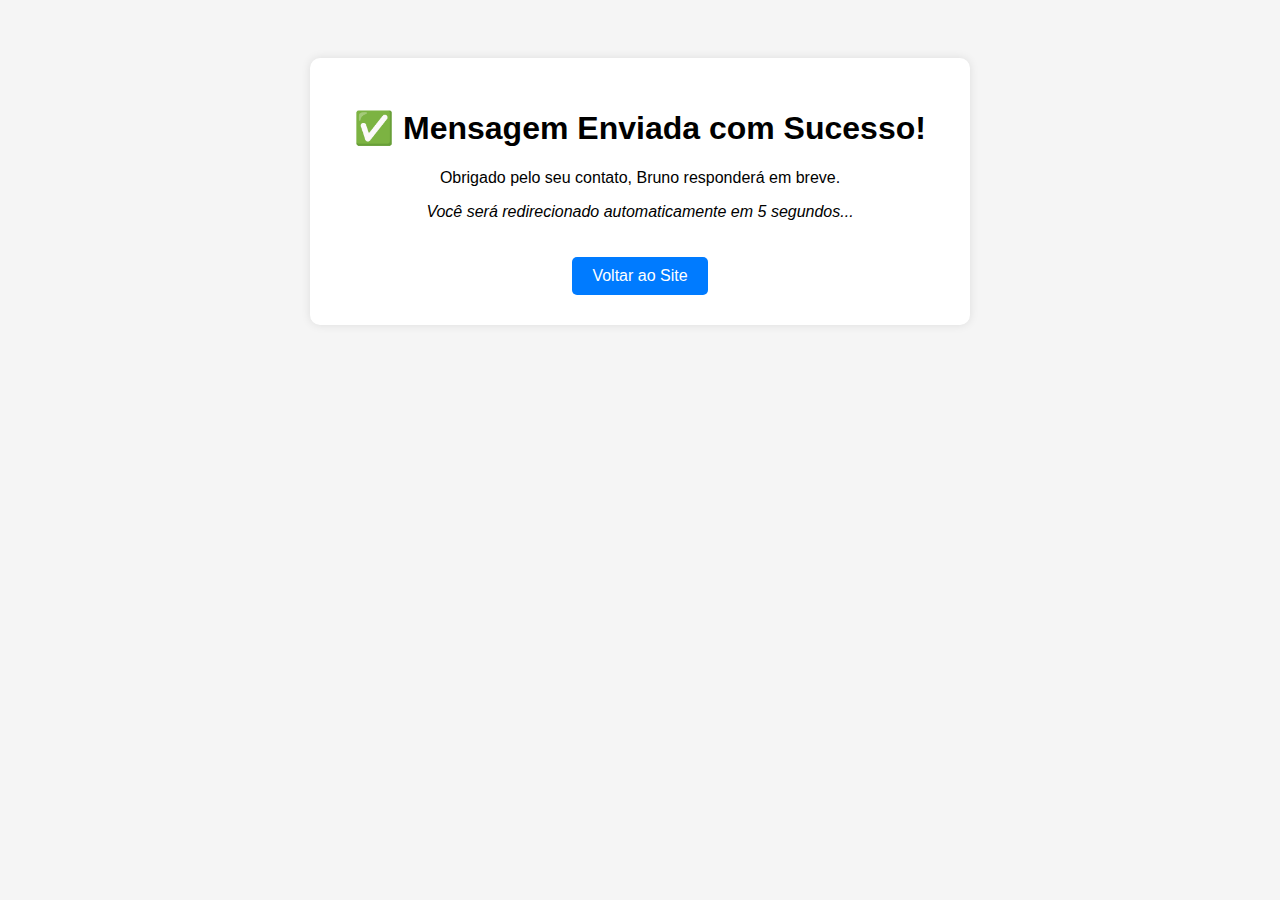
<file: public/obrigado.html>
<!DOCTYPE html>
<html lang="pt-BR">
<head>
  <meta charset="UTF-8">
  <meta name="viewport" content="width=device-width, initial-scale=1.0">
  <title>Mensagem Enviada!</title>
  <style>
    body {
      font-family: Arial, sans-serif;
      text-align: center;
      padding: 50px;
      background-color: #f5f5f5;
    }
    .container {
      max-width: 600px;
      margin: 0 auto;
      background: white;
      padding: 30px;
      border-radius: 10px;
      box-shadow: 0 0 10px rgba(0,0,0,0.1);
    }
    .btn {
      display: inline-block;
      margin-top: 20px;
      padding: 10px 20px;
      background: #007bff;
      color: white;
      text-decoration: none;
      border-radius: 5px;
    }
  </style>
</head>
<body>
  <div class="container">
    <h1>✅ Mensagem Enviada com Sucesso!</h1>
    <p>Obrigado pelo seu contato, Bruno responderá em breve.</p>
    <p><em>Você será redirecionado automaticamente em 5 segundos...</em></p>
    <a href="https://bmfolio.web.app/" class="btn">Voltar ao Site</a>
  </div>

  <script>
    // Redirecionamento automático após 5 segundos
    setTimeout(() => {
      window.location.href = "https://bmfolio.web.app/";
    }, 5000);
  </script>
</body>
</html>
</file>
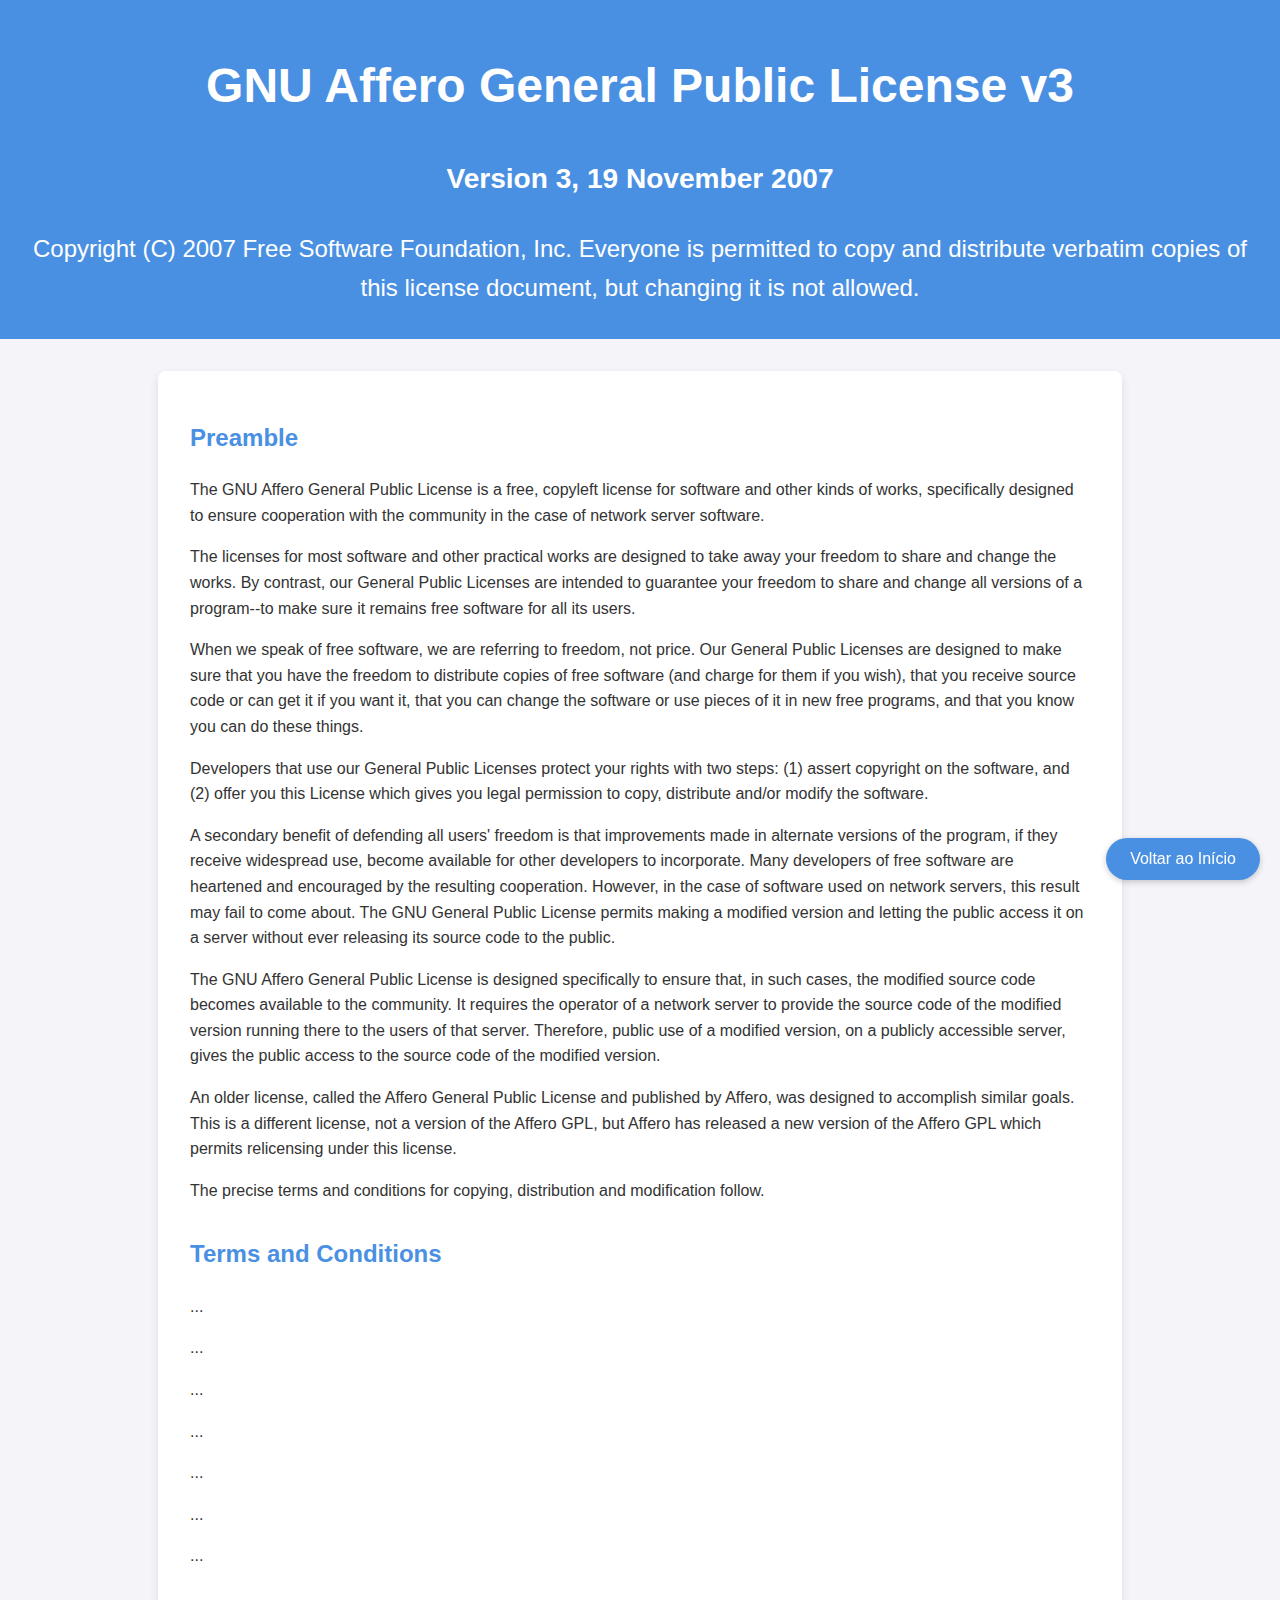
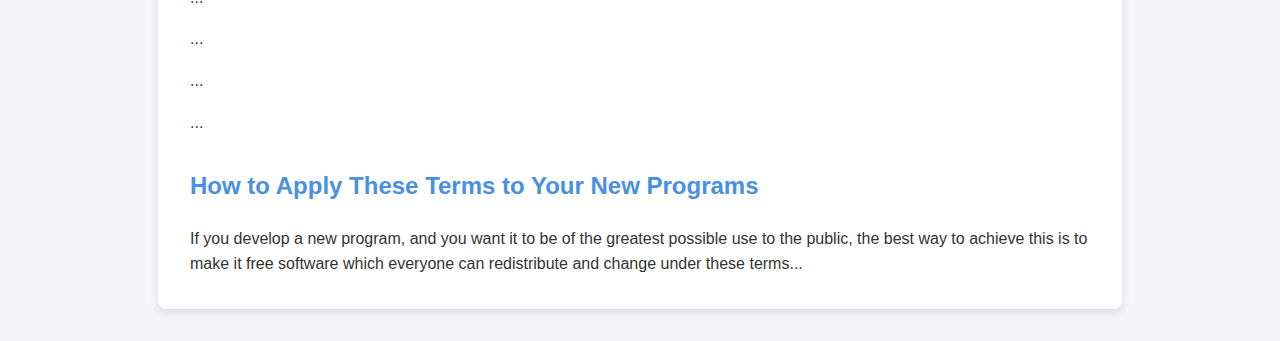
<file: public/js/licenca-agplv3.html>
<!DOCTYPE html>
<html lang="en">
<head>
    <meta charset="UTF-8">
    <meta name="viewport" content="width=device-width, initial-scale=1.0">
    <title>GNU AGPL v3 License</title>
    <style>
        body {
            font-family: "Segoe UI", Tahoma, Geneva, Verdana, sans-serif;
            line-height: 1.6;
            margin: 0;
            padding: 0;
            background-color: #f4f4f9;
            color: #333;
        }

        header {
            background-color: #4a90e2;
            color: white;
            padding: 1rem;
            text-align: center;
            font-size: 1.5rem;
        }

        main {
            max-width: 900px;
            margin: 2rem auto;
            padding: 1rem 2rem;
            background-color: white;
            border-radius: 8px;
            box-shadow: 0 4px 10px rgba(0,0,0,0.1);
        }

        h2 {
            color: #4a90e2;
            margin-top: 2rem;
        }

        p, li {
            margin-bottom: 1rem;
        }

        ul {
            padding-left: 1.5rem;
        }

        #topButton {
            position: fixed;
            bottom: 20px;
            right: 20px;
            background-color: #4a90e2;
            color: white;
            border: none;
            border-radius: 50px;
            padding: 0.75rem 1.5rem;
            cursor: pointer;
            font-size: 1rem;
            box-shadow: 0 2px 6px rgba(0,0,0,0.2);
            transition: background-color 0.3s ease;
        }

        #topButton:hover {
            background-color: #357abd;
        }
    </style>
</head>
<body>
    <header>
        <h1>GNU Affero General Public License v3</h1>
        <h3>Version 3, 19 November 2007</h3>
        <p>Copyright (C) 2007 Free Software Foundation, Inc. <https://fsf.org/>
            Everyone is permitted to copy and distribute verbatim copies
            of this license document, but changing it is not allowed.</p>
    </header>
    <main>
        <h2>Preamble</h2>
        <p> The GNU Affero General Public License is a free, copyleft license for
            software and other kinds of works, specifically designed to ensure
            cooperation with the community in the case of network server software.</p>
        <p>The licenses for most software and other practical works are designed
            to take away your freedom to share and change the works.  By contrast,
            our General Public Licenses are intended to guarantee your freedom to
            share and change all versions of a program--to make sure it remains free
            software for all its users.</p>
        <p>When we speak of free software, we are referring to freedom, not
            price.  Our General Public Licenses are designed to make sure that you
            have the freedom to distribute copies of free software (and charge for
            them if you wish), that you receive source code or can get it if you
            want it, that you can change the software or use pieces of it in new
            free programs, and that you know you can do these things.</p>
        <p>Developers that use our General Public Licenses protect your rights
            with two steps: (1) assert copyright on the software, and (2) offer
            you this License which gives you legal permission to copy, distribute
            and/or modify the software.</p>       
        <p>A secondary benefit of defending all users' freedom is that
            improvements made in alternate versions of the program, if they
            receive widespread use, become available for other developers to
            incorporate.  Many developers of free software are heartened and
            encouraged by the resulting cooperation.  However, in the case of
            software used on network servers, this result may fail to come about.
            The GNU General Public License permits making a modified version and
            letting the public access it on a server without ever releasing its
            source code to the public.</p>
        <p> The GNU Affero General Public License is designed specifically to
            ensure that, in such cases, the modified source code becomes available
            to the community.  It requires the operator of a network server to
            provide the source code of the modified version running there to the
            users of that server.  Therefore, public use of a modified version, on
            a publicly accessible server, gives the public access to the source
            code of the modified version.</p>
        <p>An older license, called the Affero General Public License and
            published by Affero, was designed to accomplish similar goals.  This is
            a different license, not a version of the Affero GPL, but Affero has
            released a new version of the Affero GPL which permits relicensing under
            this license.</p>
        <p>The precise terms and conditions for copying, distribution and
            modification follow.</p>

        <h2>Terms and Conditions</h2>
        <p>...</p>
        <p>...</p>
        <p>...</p>
        <p>...</p>
        <p>...</p>
        <p>...</p>
        <p>...</p>
        <p>...</p>
        <p>...</p>
        <p>...</p>
        <p>...</p>
        
        <h2>How to Apply These Terms to Your New Programs</h2>
        <p>If you develop a new program, and you want it to be of the greatest possible use to the public, the best way to achieve this is to make it free software which everyone can redistribute and change under these terms...</p>

        <button id="topButton" onclick="window.scrollTo({ top: 0, behavior: 'smooth' });">Voltar ao Início</button>
    </main>
</body>
</html>
</file>
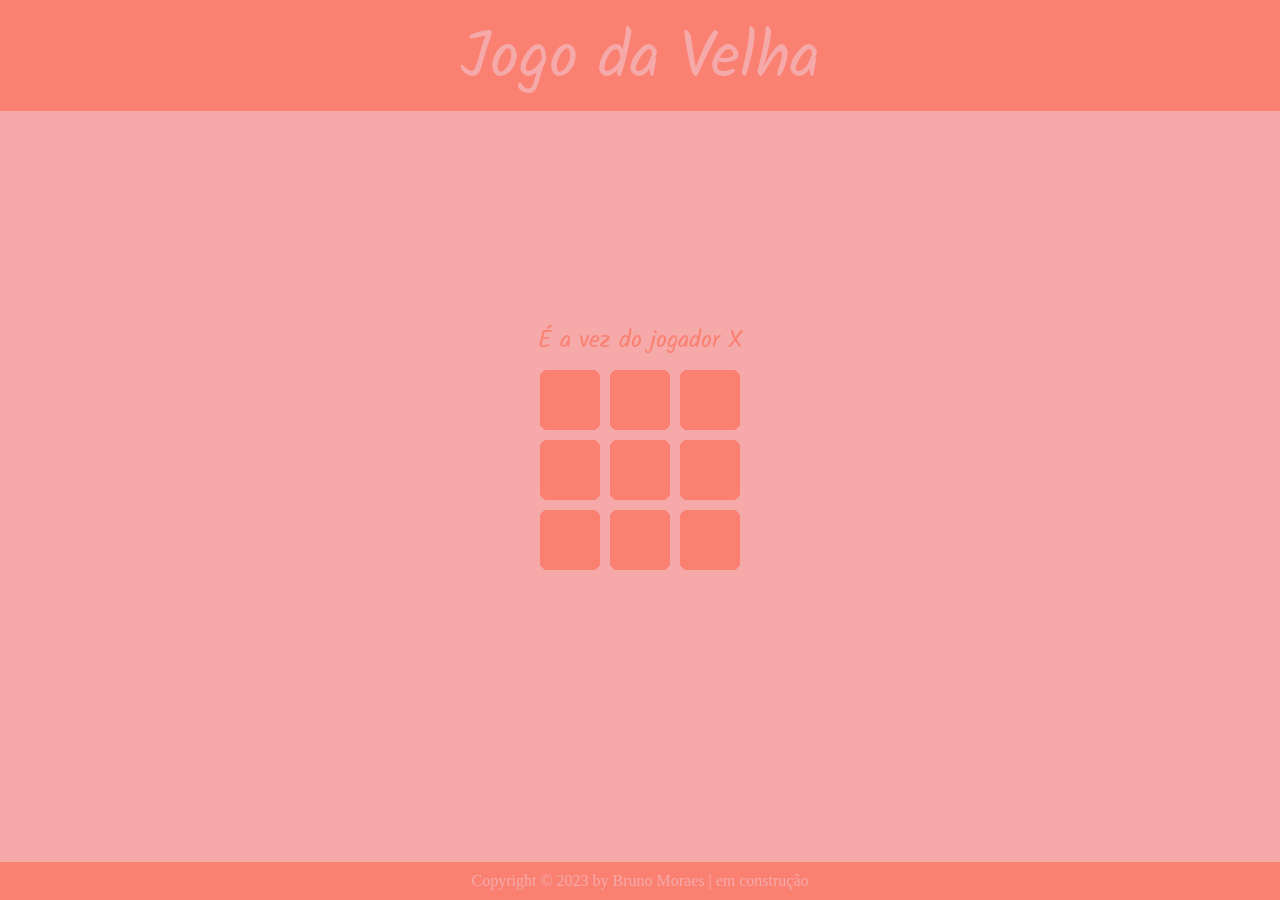
<file: public/trabalhos/jogodavelha.html>
<!DOCTYPE html>
<html lang="pt-br">
<head>
  <meta charset="UTF-8">
  <meta name="viewport" content="width=device-width, initial-scale=1">
  
  <title>Jogo da Velha</title>
  <link rel="shortcut icon" href="imagens/favicon.ico" type="image/x-icon" />
  <style>
  @import url('https://fonts.googleapis.com/css2?family=Permanent+Marker&family=Solitreo&display=swap');


/* Estilo global para remover margens, bordas e configurações de fonte padrão, alinhamento de elementos e estilos para links. */
* {
  box-sizing: border-box;
  margin: 0;
  border: 0;
  padding:0;
  font: inherit;
  font-size:100%;
  vertical-align:baseline;
}

a:link {text-decoration: none;color: #F5A9A9;}
a:visited {text-decoration: none; color: #F5A9A9;}
a:hover {text-decoration: none;color: #F5A9A9;}
a:active {text-decoration: none;color: #F5A9A9;}
/* Configurações gerais para o documento HTML, incluindo tamanho de fonte padrão, largura e altura do documento e desabilitação da seleção de texto pelo usuário. */  
html {
  width: 100vw;
  height: 100vh;
  font-size:16px;
  user-select: none;
}
/* Define as cores de fundo e fonte */

body {
  background-color: #F5A9A9;
  color: #F5A9A9;
  width:100%;
  height:100%;
  position: fixed;
}

/* Define a estrutura de layout */
.container {
  margin: 0;
  height:100%;
  display: flex;
  flex-direction: column;
}

/* Define o estilo do cabeçalho */
.header {
  background-color: #FA8072;
  color: #F5A9A9;
  text-align: center;
  padding: 20px;
  padding-bottom: 0;
  font-size: 4em;
  font-family: 'Solitreo', cursive;
}

/* Define o estilo do conteúdo */
.main {
  color: #FA8072;
  flex: 1;
  display: flex;
  flex-direction: column;
  align-items: center;
  justify-content: center;
}

/* Define o estilo do rodapé */
.footer {
  background-color: #FA8072;
  color: #F5A9A9;
  text-align: center;
  padding: 10px;
}
.copyright {
  display: inline-block;
  position: relative;
  
}

.copyright::after {
  content: "Criado em 27 de janeiro de 2023";
  position: absolute;
  right: 0;
  top: -115%;
  font-size: 10px;
  background-color: #eee;
  padding: 5px;
  border: 1px solid black;
  border-radius: 4px;
  opacity: 0;
  transition: opacity 0.3s;
  color: #333;
}

.copyright:hover::after {
  opacity: 1;
}

/* Estilos para a tabela do jogo */
table {
  border-collapse: collapse;
  margin: 0 auto;
  font-family: 'Solitreo', cursive;
  font-size: 1.5rem;
}
td {
  width: 70px;
  height: 70px;
  text-align: center;
  vertical-align: middle;
  font-size: 2.5rem;
  font-family: 'Permanent Marker', cursive;
  border:10px solid #F5A9A9;;
  background-color: #FA8072;
  border-radius: 35%;
  color: #F5A9A9;
}

.button-container {
  display: flex;
  justify-content: center;
  margin-top: 20px;
  visibility: hidden;
}

#restart-button {
  background-color: #FA8072;
  color: #F5A9A9;
  font-size: 1.5rem;
  padding: 10px 20px;
  border: none;
  border-radius: 5px;
  cursor: pointer;
}

  </style>
</head>
<body>
  <div class="container">
    <div class="header">
      <h1>Jogo da Velha</h1>
    </div>
    <div class="main">
<div class="tabuleiro">   
<table id="game">
<caption> É a vez do jogador <span id="player">X</span> </caption> 
<tr>
<td id="0"></td>
<td id="1"></td>
<td id="2"></td>
</tr>
<tr>
<td id="3"></td>
<td id="4"></td>
<td id="5"></td>
</tr>
<tr>
<td id="6"></td>
<td id="7"></td>
<td id="8"></td>
</tr>
</table>
</div>
<div class="button-container">
  <button id="restart-button">Reiniciar</button>
</div>

    </div>
<footer class="footer">
      <a href="#"><span class="anotacao copyright" >Copyright © 2023 by Bruno Moraes</span></a> | <a href="#"><span class="anotacao" >em construção</span></a>
    </footer>
  </div>
  <script>
  // Variáveis para controlar o jogo
var jogador = document.querySelector("#player");
var game = document.getElementById("game");
var cells = game.getElementsByTagName("td");
var currentPlayer = "X";
var gameOver = false;
var moves = 0;
var winCombinations = [
  [0, 1, 2],
  [3, 4, 5],
  [6, 7, 8],
  [0, 3, 6],
  [1, 4, 7],
  [2, 5, 8],
  [0, 4, 8],
  [2, 4, 6]
];
var cellElements = [...cells];
var clickedCell = null; // variável para armazenar a célula clicada

// Adicionando evento de clique e de passar o mouse nas células da tabela
cellElements.forEach(function(cell) {
  cell.addEventListener("click", function() {
    if (clickedCell === cell && !gameOver) { // verifica se a célula clicada é a mesma que está sendo exibida
      cell.textContent = currentPlayer;
      moves++;
      checkForWin();
      checkForDraw();
      togglePlayer();
      clickedCell = null; // reseta a variável para indicar que nenhum símbolo está sendo exibido
    }
  });
  
  cell.addEventListener('mouseover', () => {
    if (!gameOver && cell.textContent === "" && clickedCell === null) { // verifica se a célula ainda está vazia e nenhum símbolo está sendo exibido
      cell.textContent = currentPlayer;
      clickedCell = cell;
    }
  });
  
  cell.addEventListener('mouseout', () => {
    if (!gameOver && clickedCell === cell) { // verifica se o símbolo exibido é o mesmo que foi adicionado com o mouseover
      cell.textContent = "";
      clickedCell = null;
    }
  });
});

// Adicionando botão de reinício
var restartButton = document.getElementById('restart-button');
restartButton.addEventListener('click', function() {
  // Reinicia o jogo
  currentPlayer = "X";
  gameOver = false;
  moves = 0;
  cellElements.forEach(function(cell) {
    cell.textContent = "";
  });
  restartButton.style.visibility= 'hidden'; // Esconde o botão de reinício novamente
  jogador.innerHTML = `${currentPlayer}`;
});

// Função para alternar jogadores
function togglePlayer() {
  currentPlayer = currentPlayer === "X" ? "O" : "X";
  jogador.innerHTML = `${currentPlayer}`;
}

// Função para verificar vitória
function checkForWin() {
  winCombinations.forEach(function(combination) {
    if (
      cells[combination[0]].textContent === currentPlayer &&
      cells[combination[1]].textContent === currentPlayer &&
      cells[combination[2]].textContent === currentPlayer
    ) {
      gameOver = true;
      restartButton.style.visibility= 'visible'; // Mostra o botão de reinício
      alert("O Jogador " + currentPlayer + " venceu!");
    }
  });
}

// Função para verificar empate
function checkForDraw() {
  if (!gameOver && moves === 9) {
    gameOver = true;
    restartButton.style.visibility= 'visible'; // Mostra o botão de reinício
    alert("Empate!");
  }
}

</script>
</body>
</html>
</file>
<file: public/index.css>
@import url(css/padrao.css);
@import url(css/principal.css);
@import url(css/precarregamento.css);
@import url(css/secao.css);
@import url(css/sobre.css);
@import url(css/habilidades.css);


img [src="https://cdn.000webhost.com/000webhost/logo/footer-powered-by-000webhost-white2.png"] {
    display:none;
}
img[src*="https://cdn.000webhost.com/000webhost/logo/footer-powered-by-000webhost-white2.png"] {
display: none;}
img[alt*="000webhost"],
img[alt*="000webhost"][style],
img[src*="000webhost"],
img[src*="000webhost"][style],
body > div:nth-last-of-type(1)[style]{
	opacity: 0 !important;
	pointer-events:none !important;
	width: 0px !important;
	height: 0px !important;
	visibility:hidden !important;
	display:none !important;
}
</file>
